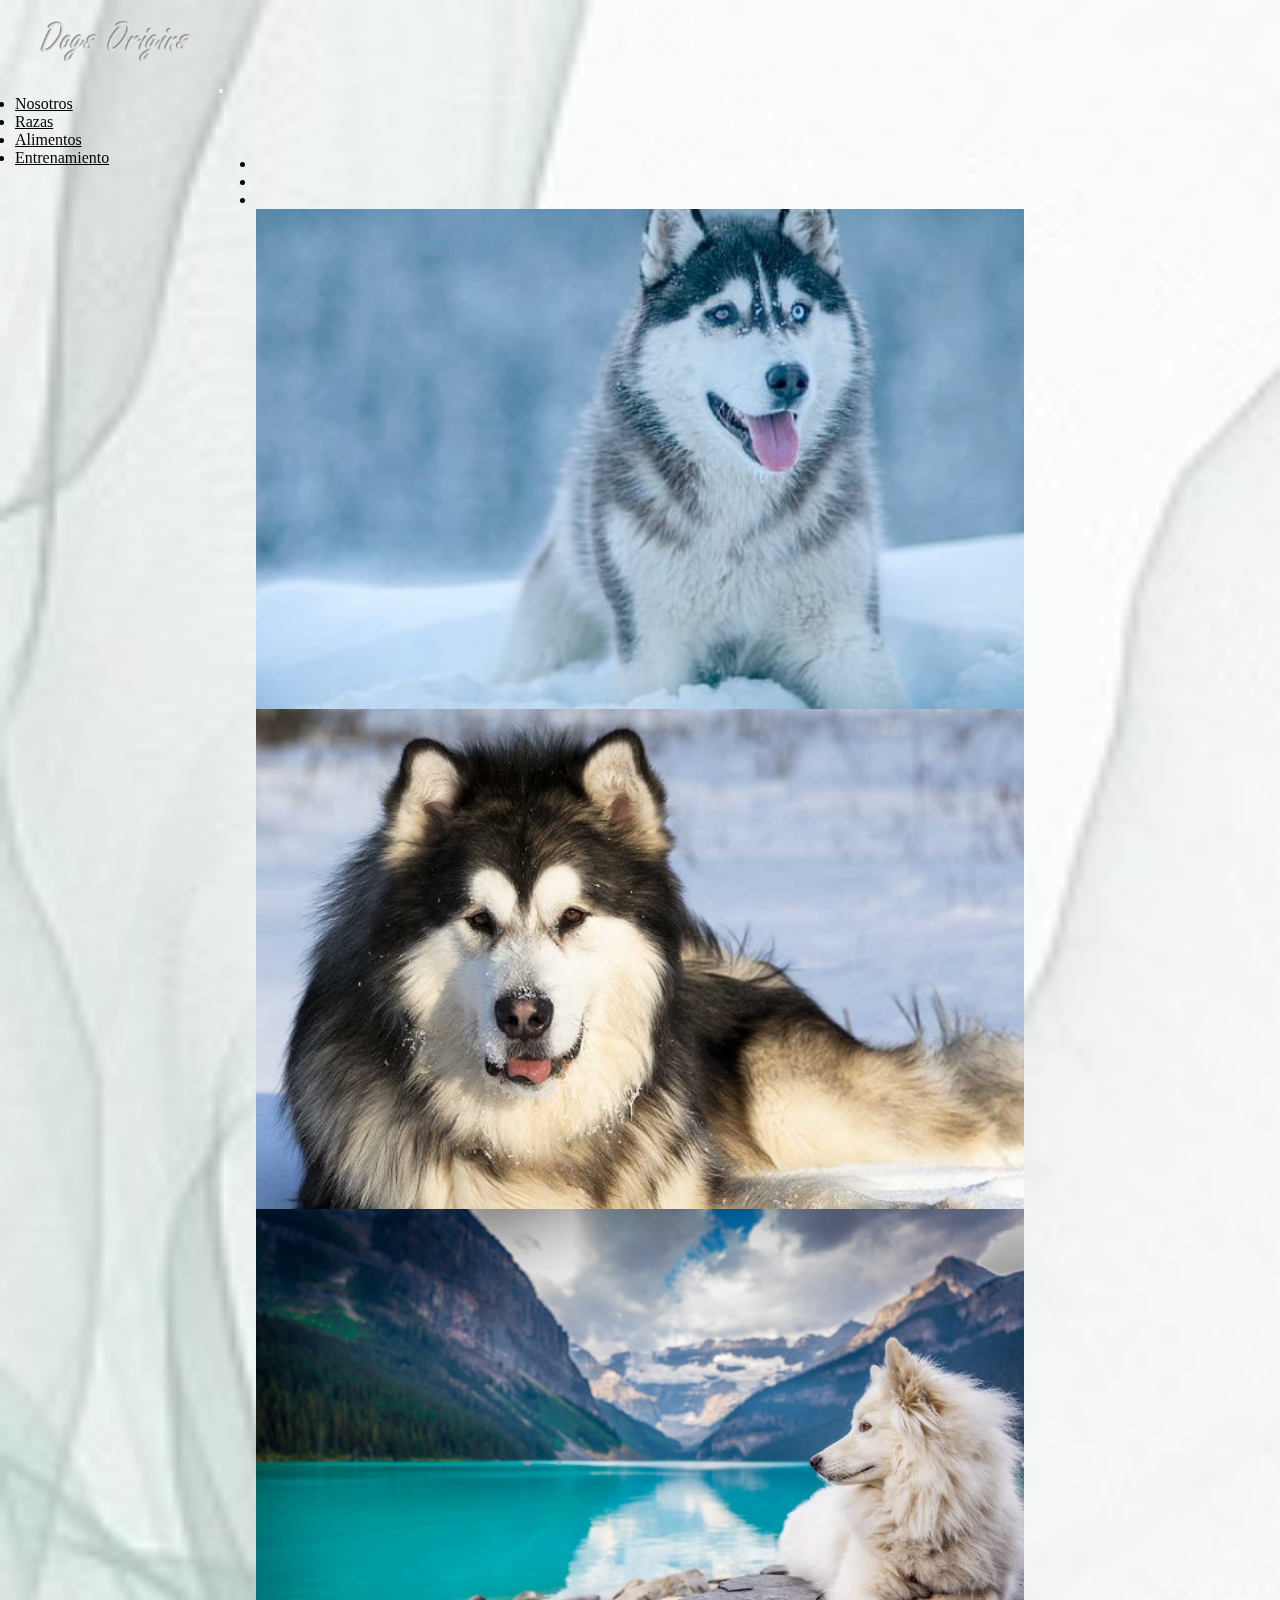
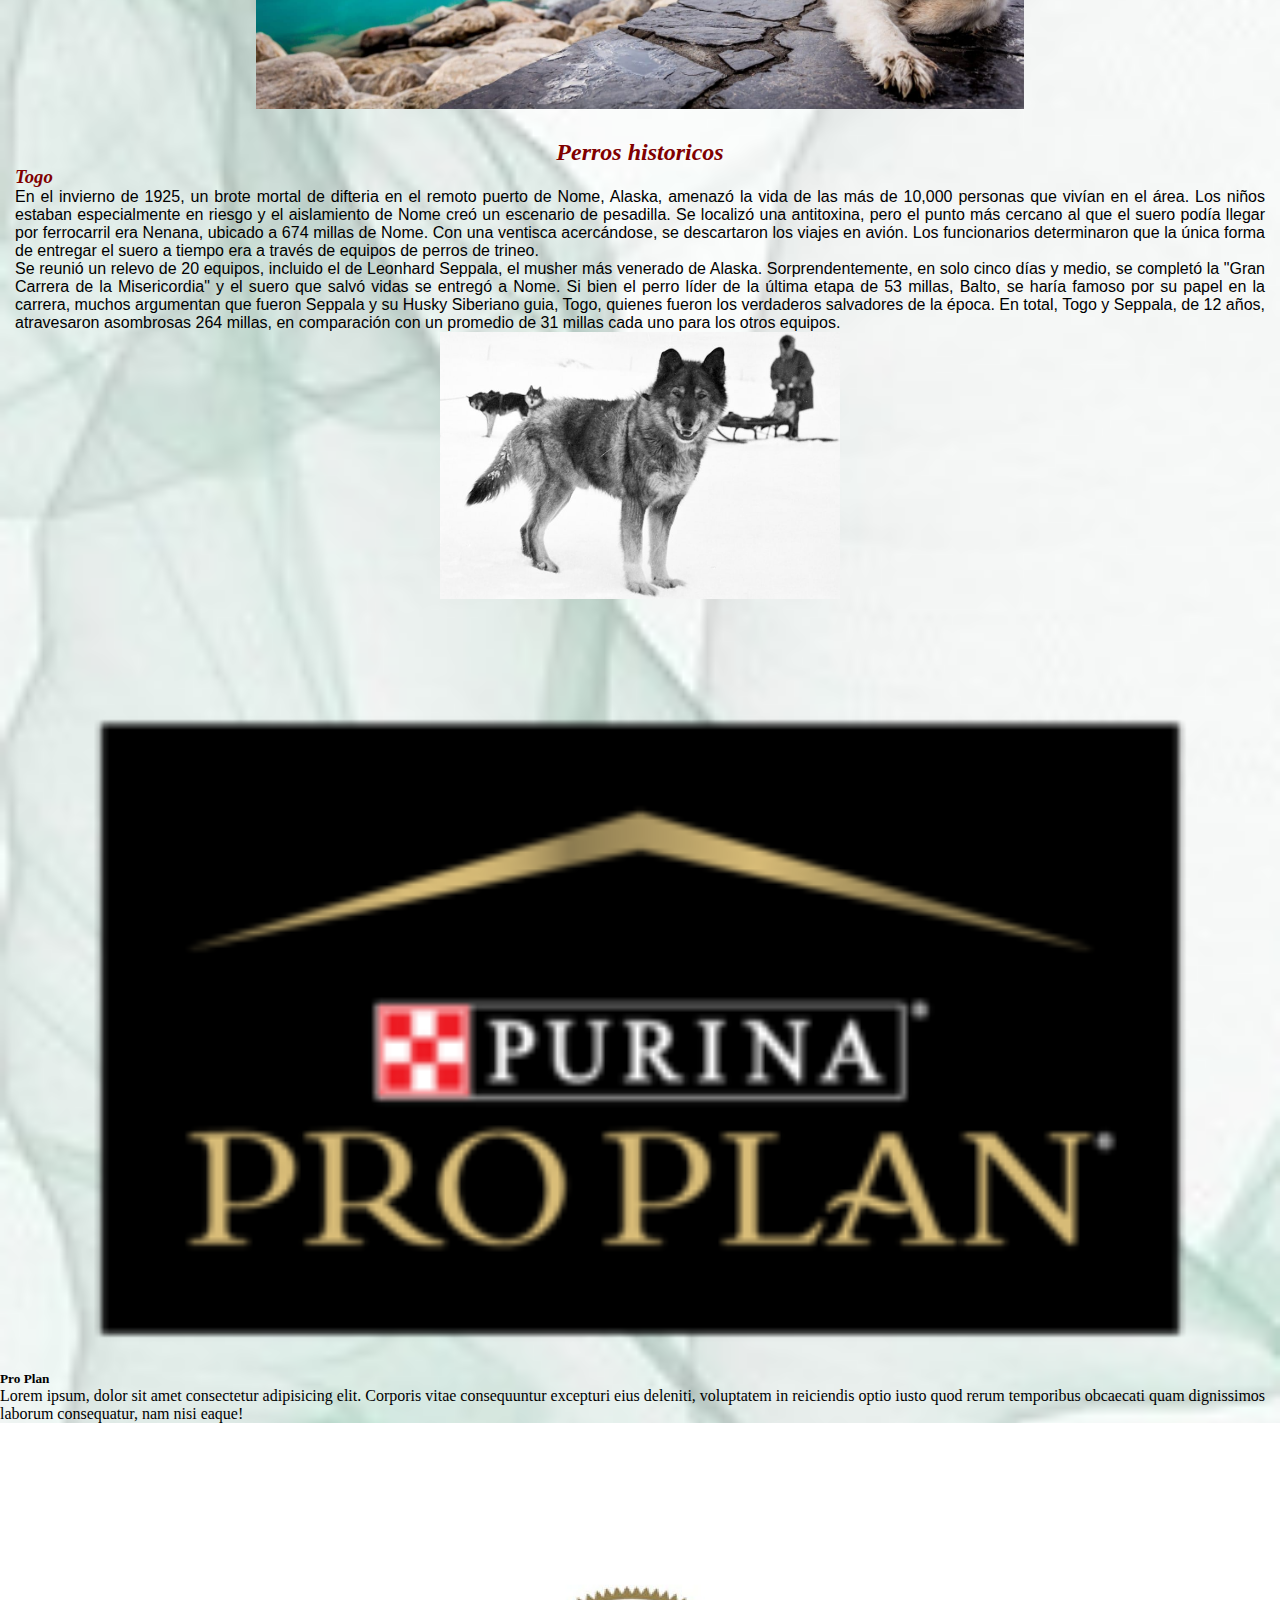
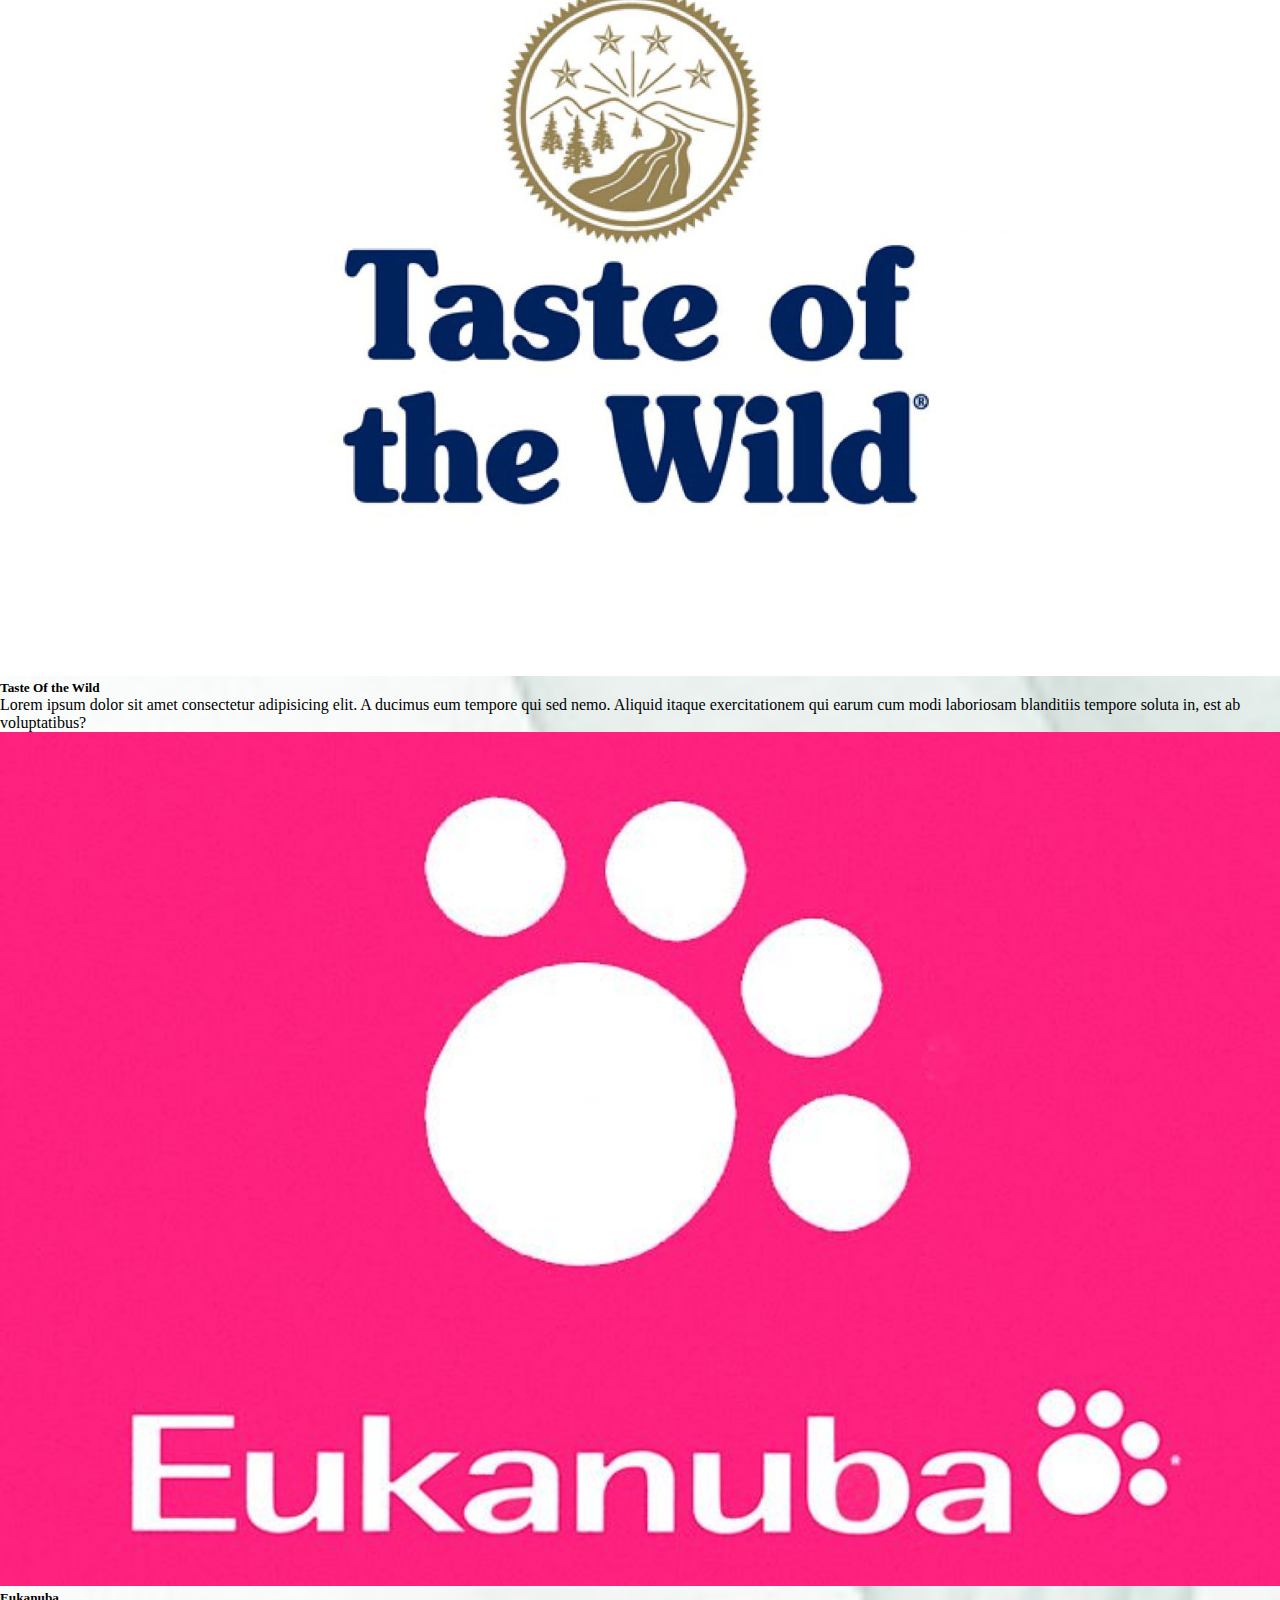
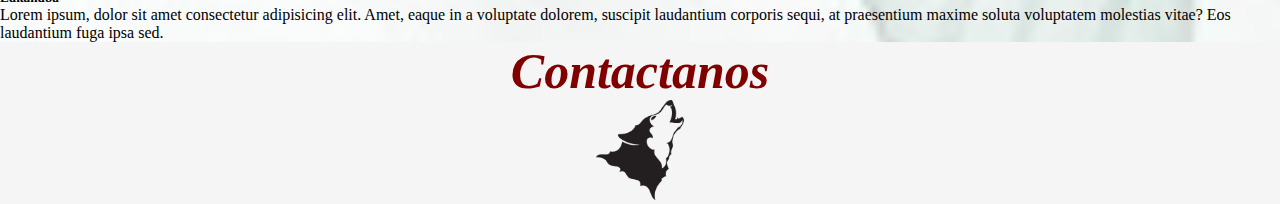
<file: index.html>
<!DOCTYPE html>
<html lang="en">
<head>
    <meta charset="UTF-8">
    <meta http-equiv="X-UA-Compatible" content="IE=edge">
    <title>Dogs Origins</title>
    <link rel="stylesheet" href="https://cdn.jsdelivr.net/npm/bootstrap@4.6.1/dist/css/bootstrap.min.css" integrity="sha384-zCbKRCUGaJDkqS1kPbPd7TveP5iyJE0EjAuZQTgFLD2ylzuqKfdKlfG/eSrtxUkn" crossorigin="anonymous">

    <link rel="stylesheet" href="css/bootstrap-grid.min.css">

    <link rel="stylesheet" href="style.css">

    <link rel="stylesheet" href="https://cdnjs.cloudflare.com/ajax/libs/font-awesome/6.0.0-beta2/css/all.min.css" integrity="sha512-YWzhKL2whUzgiheMoBFwW8CKV4qpHQAEuvilg9FAn5VJUDwKZZxkJNuGM4XkWuk94WCrrwslk8yWNGmY1EduTA==" crossorigin="anonymous" referrerpolicy="no-referrer" />
    
    <meta name="viewport" content="width=device-width, initial-scale=1.0">

    <meta name="keywords" content="PERRO, HUSKY, SIBERIANO, ALASKAN, MALAMUTE, SAMOYEDO, MASCOTAS, ANIMAL, ORIGENES, RAZAS">
    <meta name="description" content="Creado con el fin de brindar información util, curiosa e importante a los usuarios sobre el origen y el cuidado de sus perros">
</head>
<body id="cuerpo">
    <header class="sup">
        <nav class="navbar navbar-expand-lg navbar-dark bg-light">
            <div class="container-fluid">
                <a class="navbar-brand" href="index.html"><img src="multimedia/logodog.png" class="img-fluid" width="200px"  alt="logo dogs origins"></a>
                <button class="navbar-toggler" type="button" data-bs-toggle="collapse" data-bs-target="#navbarSupportedContent" aria-controls="navbarSupportedContent" aria-expanded="false" aria-label="Toggle navigation">
                    <span class="navbar-toggler-icon"></span>
                </button>
                <div class="collapse navbar-collapse" id="navbarNavDropdown">
                <ul class="navbar-nav ml-auto">
                    
                    <li class="nav-item">
                    <a class="nav-link" href="nosotros.html">Nosotros</a>
                    </li>
                    <li class="nav-item">
                        <a class="nav-link" href="breed.html">Razas</a>
                    </li>
                    <li class="nav-item">
                        <a class="nav-link" href="food.html">Alimentos</a>
                    </li>
                    <li class="nav-item">
                        <a class="nav-link" href="training.html">Entrenamiento</a>
                    </li>
                </ul>
                </div>
            </div>
        </nav>
    </header>


    
    <div class="carou">
        <div id="demo" class="carousel slide" data-ride="carousel">
            <!-- Indicators -->
            <ul class="carousel-indicators">
                <li data-target="#demo" data-slide-to="0" class="active"></li>
                <li data-target="#demo" data-slide-to="1"></li>
                <li data-target="#demo" data-slide-to="2"></li>
            </ul>
            
            <!-- The slideshow -->
            <div class="carousel-inner">
                <div class="carousel-item">
                <img src="multimedia/nieves.jpg" alt="husky en nieves">
                </div>
                <div class="carousel-item">
                <img src="multimedia/malamutenieve.jpg" alt="malamute">
                </div>
                <div class="carousel-item active">
                <img src="multimedia/samoyedcanada.jpg" alt="posing samoyed">
                </div>
            </div>
            
            <!-- Left and right controls -->
            <a class="carousel-control-prev" href="#demo" data-slide="prev">
                <span class="carousel-control-prev-icon"></span>
            </a>
            <a class="carousel-control-next" href="#demo" data-slide="next">
                <span class="carousel-control-next-icon"></span>
            </a>
            
        </div>
    </div>



    <section class="container-fluid histo">
        <h2>Perros historicos</h2>
        <h3>Togo</h3>
        <p>En el invierno de 1925, un brote mortal de difteria en el remoto puerto de Nome, Alaska, amenazó la vida de las más de 10,000 personas que vivían en el área. Los niños estaban especialmente en riesgo y el aislamiento de Nome creó un escenario de pesadilla. Se localizó una antitoxina, pero el punto más cercano al que el suero podía llegar por ferrocarril era Nenana, ubicado a 674 millas de Nome. Con una ventisca acercándose, se descartaron los viajes en avión. Los funcionarios determinaron que la única forma de entregar el suero a tiempo era a través de equipos de perros de trineo. </p>
        <P>Se reunió un relevo de 20 equipos, incluido el de Leonhard Seppala, el musher más venerado de Alaska. Sorprendentemente, en solo cinco días y medio, se completó la "Gran Carrera de la Misericordia" y el suero que salvó vidas se entregó a Nome. Si bien el perro líder de la última etapa de 53 millas, Balto, se haría famoso por su papel en la carrera, muchos argumentan que fueron Seppala y su Husky Siberiano guia, Togo, quienes fueron los verdaderos salvadores de la época. En total, Togo y Seppala, de 12 años, atravesaron asombrosas 264 millas, en comparación con un promedio de 31 millas cada uno para los otros equipos.</P>
        <div class="imagenTogo">
            <img src="multimedia/togo.jpg" class="rounded-circle" alt="togo">
        </div>
    </section>


    <div class="card-group">
        <div class="card">
            <img src="multimedia/purina.png" class="card-img-top" alt="...">
            <div class="card-body">
                <h5 class="card-title">Pro Plan</h5>
                <p class="card-text">Lorem ipsum, dolor sit amet consectetur adipisicing elit. Corporis vitae consequuntur excepturi eius deleniti, voluptatem in reiciendis optio iusto quod rerum temporibus obcaecati quam dignissimos laborum consequatur, nam nisi eaque!</p>
            </div>
        </div>
        <div class="card">
            <img src="multimedia/tooo.png" class="card-img-top" alt="...">
            <div class="card-body">
                <h5 class="card-title">Taste Of the Wild</h5>
                <p class="card-text">Lorem ipsum dolor sit amet consectetur adipisicing elit. A ducimus eum tempore qui sed nemo. Aliquid itaque exercitationem qui earum cum modi laboriosam blanditiis tempore soluta in, est ab voluptatibus?</p>
            </div>
        </div>
        <div class="card">
            <img src="multimedia/LOGO-EUKANUBA.jpg" class="card-img-top" alt="...">
            <div class="card-body">
                <h5 class="card-title">Eukanuba</h5>
                <p class="card-text">Lorem ipsum, dolor sit amet consectetur adipisicing elit. Amet, eaque in a voluptate dolorem, suscipit laudantium corporis sequi, at praesentium maxime soluta voluptatem molestias vitae? Eos laudantium fuga ipsa sed.</p>
            </div>
        </div>
    </div>


    <!--------pie de pagina------->
    <footer class="footer--props">
        <h2>Contactanos</h2>
        <section class="footer_redes--props">
            <div class="so so1"><i class="fab fa-facebook-square"></i></div>
            <div class="so so2"><i class="fab fa-instagram"></i></div>
            <div class="so so3"><i class="fab fa-twitter-square"></i></div>
            <div class="so so4"><i class="fas fa-envelope-square"></i></div>
            <div class="so so5"><i class="fab fa-whatsapp-square"></i></div>
        </section>
        <img class="footer_img--props" src="multimedia/silueta.png" alt="silueta lobo">
    </footer>


<script src="https://cdn.jsdelivr.net/npm/jquery@3.5.1/dist/jquery.slim.min.js" integrity="sha384-DfXdz2htPH0lsSSs5nCTpuj/zy4C+OGpamoFVy38MVBnE+IbbVYUew+OrCXaRkfj" crossorigin="anonymous"></script>
<script src="https://cdn.jsdelivr.net/npm/popper.js@1.16.1/dist/umd/popper.min.js" integrity="sha384-9/reFTGAW83EW2RDu2S0VKaIzap3H66lZH81PoYlFhbGU+6BZp6G7niu735Sk7lN" crossorigin="anonymous"></script>
<script src="https://cdn.jsdelivr.net/npm/bootstrap@4.6.1/dist/js/bootstrap.min.js" integrity="sha384-VHvPCCyXqtD5DqJeNxl2dtTyhF78xXNXdkwX1CZeRusQfRKp+tA7hAShOK/B/fQ2" crossorigin="anonymous"></script>

<script src="js/bootstrap.min.js"></script>


</body>
</html>
</file>
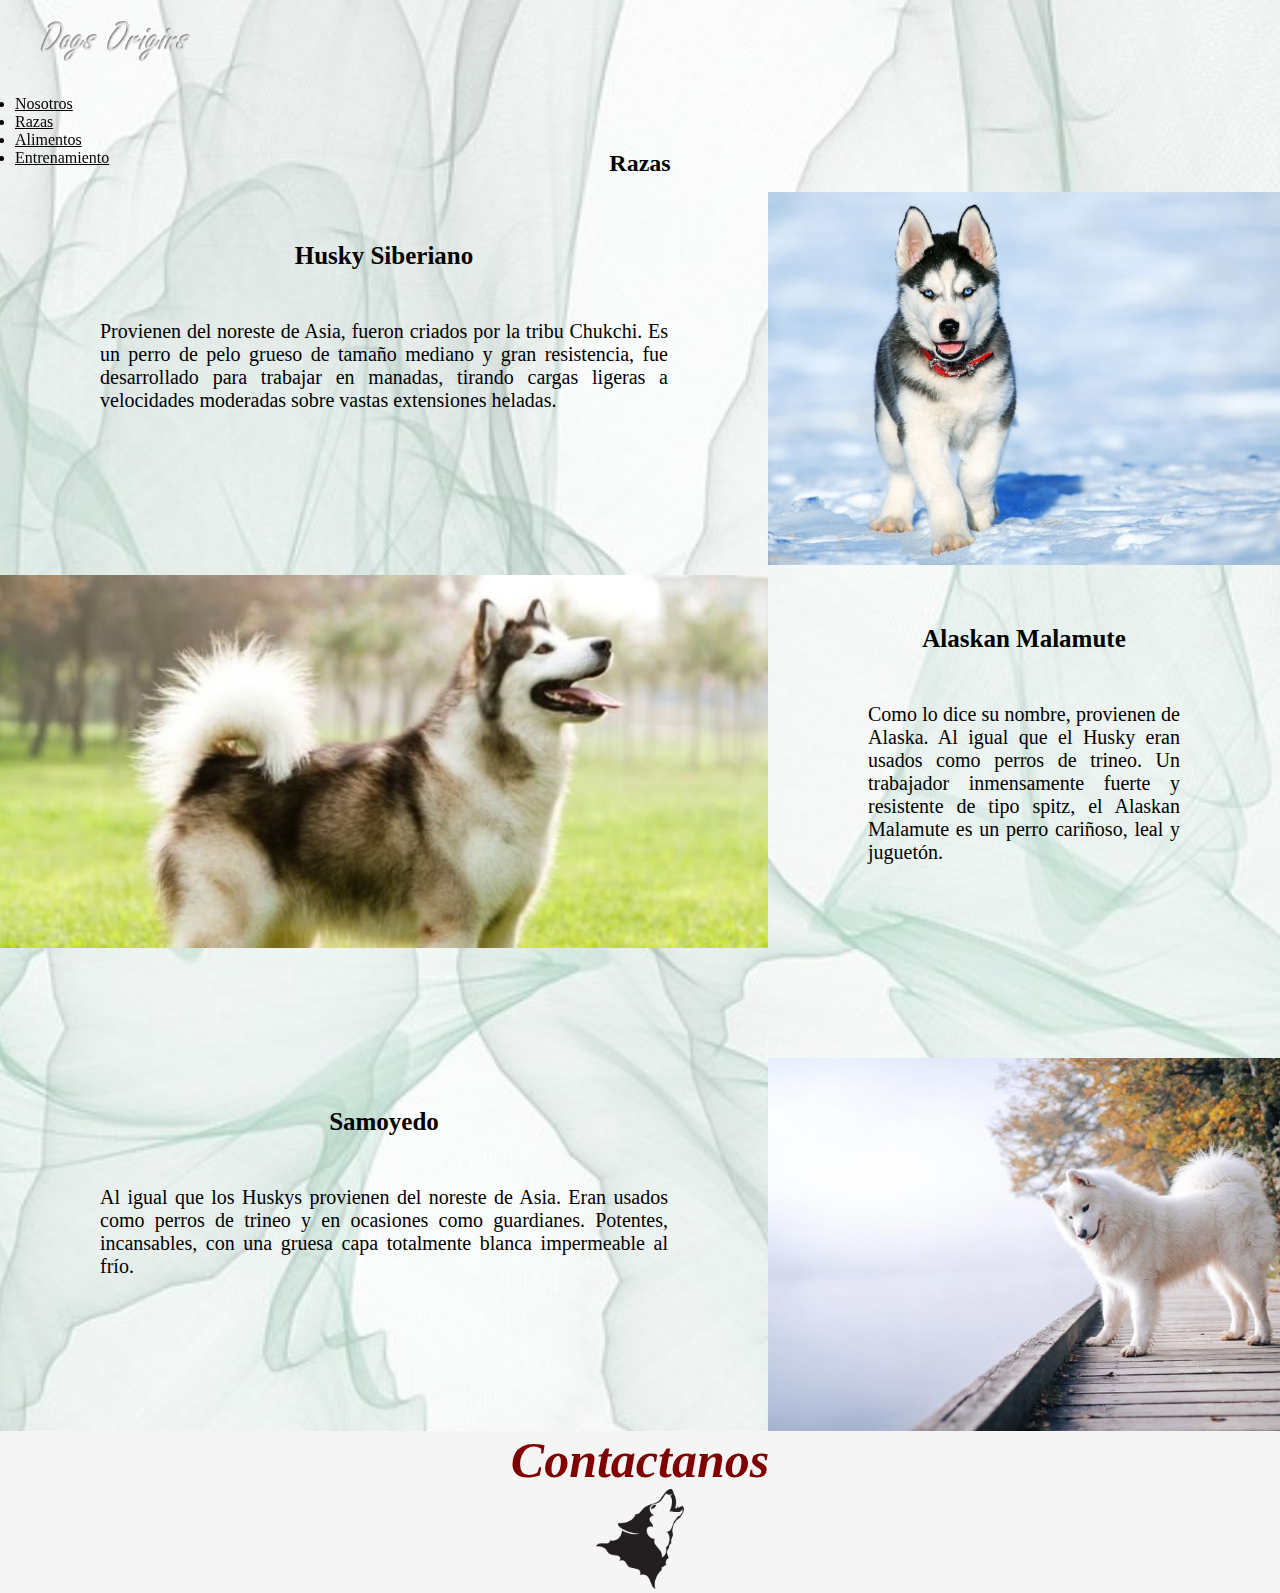
<file: breed.html>
<!DOCTYPE html>
<html lang="en">
<head>
    <meta charset="UTF-8">
    <meta http-equiv="X-UA-Compatible" content="IE=edge">
    <meta name="viewport" content="width=device-width, initial-scale=1.0">
    <title>Dogs Origins</title>

    <link rel="stylesheet" href="https://cdn.jsdelivr.net/npm/bootstrap@4.6.1/dist/css/bootstrap.min.css" integrity="sha384-zCbKRCUGaJDkqS1kPbPd7TveP5iyJE0EjAuZQTgFLD2ylzuqKfdKlfG/eSrtxUkn" crossorigin="anonymous">

    <link rel="stylesheet" href="css/bootstrap-grid.min.css">
    
    <link rel="stylesheet" href="style.css">
    <link rel="stylesheet" href="https://cdnjs.cloudflare.com/ajax/libs/font-awesome/6.0.0-beta2/css/all.min.css" integrity="sha512-YWzhKL2whUzgiheMoBFwW8CKV4qpHQAEuvilg9FAn5VJUDwKZZxkJNuGM4XkWuk94WCrrwslk8yWNGmY1EduTA==" crossorigin="anonymous" referrerpolicy="no-referrer" />
</head>
<body id="cuerpo">
    <header class="sup">
        <nav class="navbar navbar-expand-lg navbar-dark bg-light">
            <div class="container-fluid">
                <a class="navbar-brand" href="index.html"><img src="multimedia/logodog.png" class="img-fluid" width="200px"  alt="logo dogs origins"></a>
                <button class="navbar-toggler" type="button" data-toggle="collapse" data-target="#navbarNavDropdown" aria-controls="navbarNavDropdown" aria-expanded="false" aria-label="Toggle navigation">
                    <span class="navbar-toggler-icon"></span>
                </button>
                <div class="collapse navbar-collapse" id="navbarNavDropdown">
                <ul class="navbar-nav ml-auto">
                    <li class="nav-item">
                    <a class="nav-link" href="nosotros.html">Nosotros</a>
                    </li>
                    <li class="nav-item">
                        <a class="nav-link" href="breed.html">Razas</a>
                    </li>
                    <li class="nav-item">
                        <a class="nav-link" href="food.html">Alimentos</a>
                    </li>
                    <li class="nav-item">
                        <a class="nav-link" href="training.html">Entrenamiento</a>
                    </li>
                </ul>
                </div>
            </div>
        </nav>
    </header>
    <div class="razas"><h2>Razas</h2></div>

    <section class="contenedorSiberiano">
        <article class="siberiano">
            <h2>Husky Siberiano</h2>
            <p>Provienen del noreste de Asia, fueron criados por la tribu Chukchi. Es un perro de pelo grueso de tamaño mediano y gran resistencia, fue desarrollado para trabajar en manadas, tirando cargas ligeras a velocidades moderadas sobre vastas extensiones heladas.</p>
        </article>
        <article class="imagenSiberiano"></article>
    </section>


    <section class="contenedorMalam">
        <article class="malam">
            <h2>Alaskan Malamute</h2>
            <p>Como lo dice su nombre, provienen de Alaska. Al igual que el Husky eran usados como perros de trineo. Un trabajador inmensamente fuerte y resistente de tipo spitz, el Alaskan Malamute es un perro cariñoso, leal y juguetón.</p>
        </article>
        <article class="imagenMalam"></article>
    </section>

    <section class="contenedorSamoy">
        <article class="samoy">
            <h2>Samoyedo</h2>
            <p>Al igual que los Huskys provienen del noreste de Asia. Eran usados como perros de trineo y en ocasiones como guardianes. Potentes, incansables, con una gruesa capa totalmente blanca impermeable al frío.</p>
        </article>
        <article class="imagenSamoy"></article>
    </section>

<!--------pie de pagina------->
<footer class="footer--props">
    <h2>Contactanos</h2>
    <section class="footer_redes--props">
        <a class="so so1" href="https://www.facebook.com/"><i class="fab fa-facebook-square"></i></a>
        <a class="so so2" href="https://www.instagram.com/"><i class="fab fa-instagram"></i></a>
        <a class="so so3" href="https://www.twitter.com/"><i class="fab fa-twitter-square"></i></a>
        <a class="so so4" href="https://www.gmail.com/"><i class="fas fa-envelope-square"></i></a>
        <a class="so so5" href="https://www.whatsapp.com/"><i class="fab fa-whatsapp-square"></i></a>
    </section>
    <img class="footer_img--props" src="multimedia/silueta.png" alt="silueta lobo">
</footer>


<script src="https://cdn.jsdelivr.net/npm/jquery@3.5.1/dist/jquery.slim.min.js" integrity="sha384-DfXdz2htPH0lsSSs5nCTpuj/zy4C+OGpamoFVy38MVBnE+IbbVYUew+OrCXaRkfj" crossorigin="anonymous"></script>
<script src="https://cdn.jsdelivr.net/npm/popper.js@1.16.1/dist/umd/popper.min.js" integrity="sha384-9/reFTGAW83EW2RDu2S0VKaIzap3H66lZH81PoYlFhbGU+6BZp6G7niu735Sk7lN" crossorigin="anonymous"></script>
<script src="https://cdn.jsdelivr.net/npm/bootstrap@4.6.1/dist/js/bootstrap.min.js" integrity="sha384-VHvPCCyXqtD5DqJeNxl2dtTyhF78xXNXdkwX1CZeRusQfRKp+tA7hAShOK/B/fQ2" crossorigin="anonymous"></script>

<script src="js/bootstrap.min.js"></script>
</body>
</html>
</file>
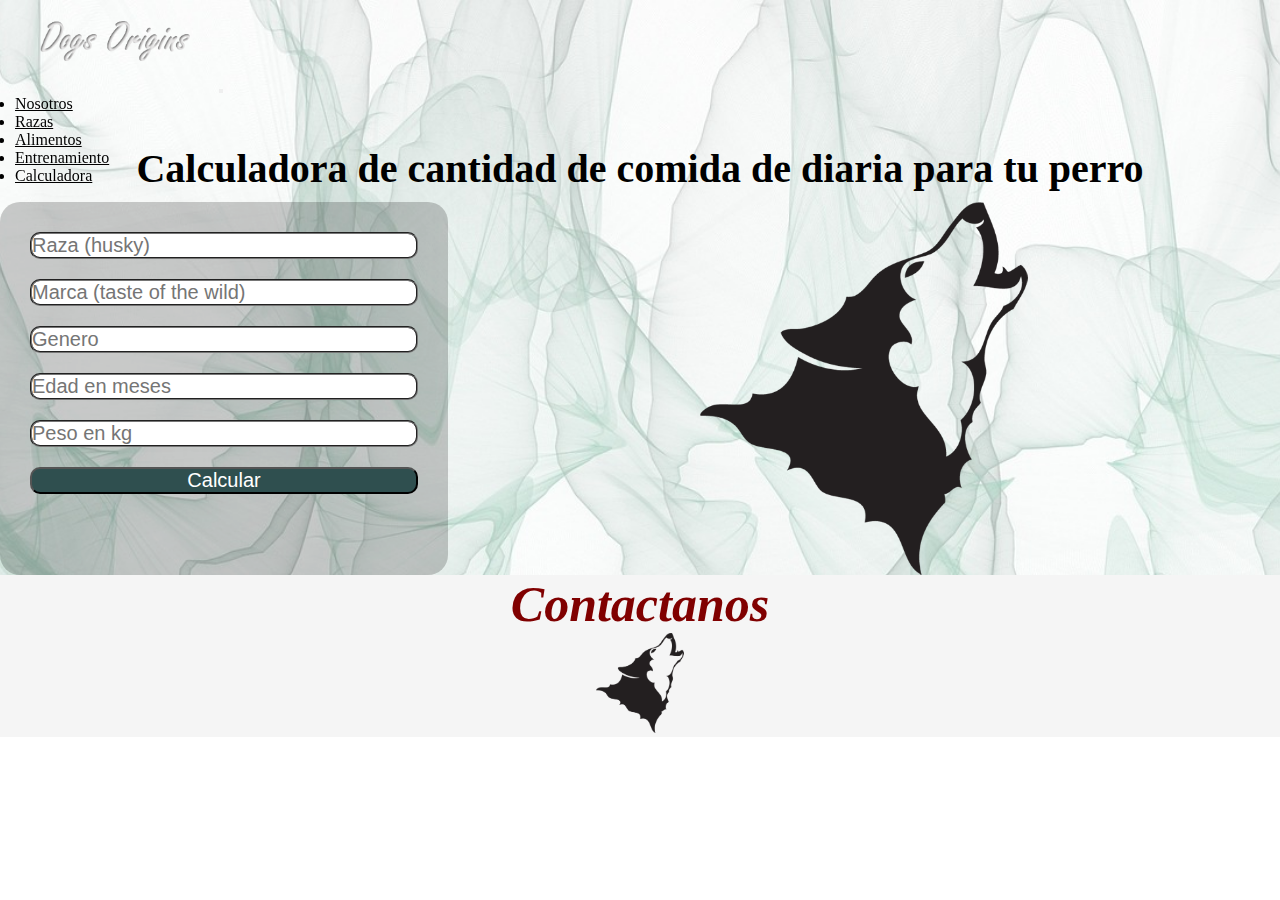
<file: calculadora.html>
<!DOCTYPE html>
<html lang="en">
<head>
    <meta charset="UTF-8">
    <meta http-equiv="X-UA-Compatible" content="IE=edge">
    <meta name="viewport" content="width=device-width, initial-scale=1.0">
    <title>Dogs Origins</title>

    <link rel="stylesheet" href="https://cdn.jsdelivr.net/npm/bootstrap@4.6.1/dist/css/bootstrap.min.css" integrity="sha384-zCbKRCUGaJDkqS1kPbPd7TveP5iyJE0EjAuZQTgFLD2ylzuqKfdKlfG/eSrtxUkn" crossorigin="anonymous">

    <link rel="stylesheet" href="css/bootstrap-grid.min.css">
    
    <link rel="stylesheet" href="style.css">
    <link rel="stylesheet" href="https://cdnjs.cloudflare.com/ajax/libs/font-awesome/6.0.0-beta2/css/all.min.css" integrity="sha512-YWzhKL2whUzgiheMoBFwW8CKV4qpHQAEuvilg9FAn5VJUDwKZZxkJNuGM4XkWuk94WCrrwslk8yWNGmY1EduTA==" crossorigin="anonymous" referrerpolicy="no-referrer" />
</head>
<body id="cuerpo">
    <header class="sup">
        <nav class="navbar navbar-expand-lg navbar-dark bg-light">
            <div class="container-fluid">
                <a class="navbar-brand" href="index.html"><img src="multimedia/logodog.png" class="img-fluid" width="200px"  alt="logo dogs origins"></a>
                <button class="navbar-toggler" type="button" data-toggle="collapse" data-target="#navbarNavDropdown" aria-controls="navbarNavDropdown" aria-expanded="false" aria-label="Toggle navigation">
                    <span class="navbar-toggler-icon"></span>
                </button>
                <div class="collapse navbar-collapse" id="navbarNavDropdown">
                <ul class="navbar-nav ml-auto">
                    <li class="nav-item">
                    <a class="nav-link" href="nosotros.html">Nosotros</a>
                    </li>
                    <li class="nav-item">
                        <a class="nav-link" href="breed.html">Razas</a>
                    </li>
                    <li class="nav-item">
                        <a class="nav-link" href="food.html">Alimentos</a>
                    </li>
                    <li class="nav-item">
                        <a class="nav-link" href="training.html">Entrenamiento</a>
                    </li>
                    <li class="nav-item">
                        <a class="nav-link" href="calculadora.html">Calculadora</a>
                    </li>
                </ul>
                </div>
            </div>
        </nav>
    </header>
    <h4 class="titulo">Calculadora de cantidad de comida de diaria para tu perro</h4>
    <section id="contenedor-calculadora">
        <article class="questions" id="questions">
            <form action="" class="cuestionario" id="cuestionario">
                <input class="input input-raza" type="text" name="" id="input-raza" placeholder="Raza (husky)"/>
                <input class="input input-marca" type="text" name="" id="input-marca" placeholder="Marca (taste of the wild)"/>    
                <input class="input input-genero" type="text" name="" id="input-genero" placeholder="Genero"/>
                <input class="input input-edad" type="number" name="" id="input-edad" placeholder="Edad en meses"/>
                <input class="input input-peso" type="number" name="" id="input-peso" placeholder="Peso en kg"/>
                <button type="submit" id="boton-submit">Calcular</button>
            </form>
        </article>
        <article class="resum"></article>
    </section>
    <section class="infoDada">
        <ul class="listaR"></ul>
    </section>

<!--------pie de pagina------->
<footer class="footer--props">
    <h2>Contactanos</h2>
    <section class="footer_redes--props">
        <a class="so so1" href="https://www.facebook.com/"><i class="fab fa-facebook-square"></i></a>
        <a class="so so2" href="https://www.instagram.com/"><i class="fab fa-instagram"></i></a>
        <a class="so so3" href="https://www.twitter.com/"><i class="fab fa-twitter-square"></i></a>
        <a class="so so4" href="https://www.gmail.com/"><i class="fas fa-envelope-square"></i></a>
        <a class="so so5" href="https://www.whatsapp.com/"><i class="fab fa-whatsapp-square"></i></a>
    </section>
    <img class="footer_img--props" src="multimedia/silueta.png" alt="silueta lobo">
</footer>

<script src="main.js"></script>
<script src="https://cdn.jsdelivr.net/npm/jquery@3.5.1/dist/jquery.slim.min.js" integrity="sha384-DfXdz2htPH0lsSSs5nCTpuj/zy4C+OGpamoFVy38MVBnE+IbbVYUew+OrCXaRkfj" crossorigin="anonymous"></script>
<script src="https://cdn.jsdelivr.net/npm/popper.js@1.16.1/dist/umd/popper.min.js" integrity="sha384-9/reFTGAW83EW2RDu2S0VKaIzap3H66lZH81PoYlFhbGU+6BZp6G7niu735Sk7lN" crossorigin="anonymous"></script>
<script src="https://cdn.jsdelivr.net/npm/bootstrap@4.6.1/dist/js/bootstrap.min.js" integrity="sha384-VHvPCCyXqtD5DqJeNxl2dtTyhF78xXNXdkwX1CZeRusQfRKp+tA7hAShOK/B/fQ2" crossorigin="anonymous"></script>

<script src="js/bootstrap.min.js"></script>
<script src="https://code.jquery.com/jquery-3.5.1.min.js"></script>
</body>
</html>
</file>
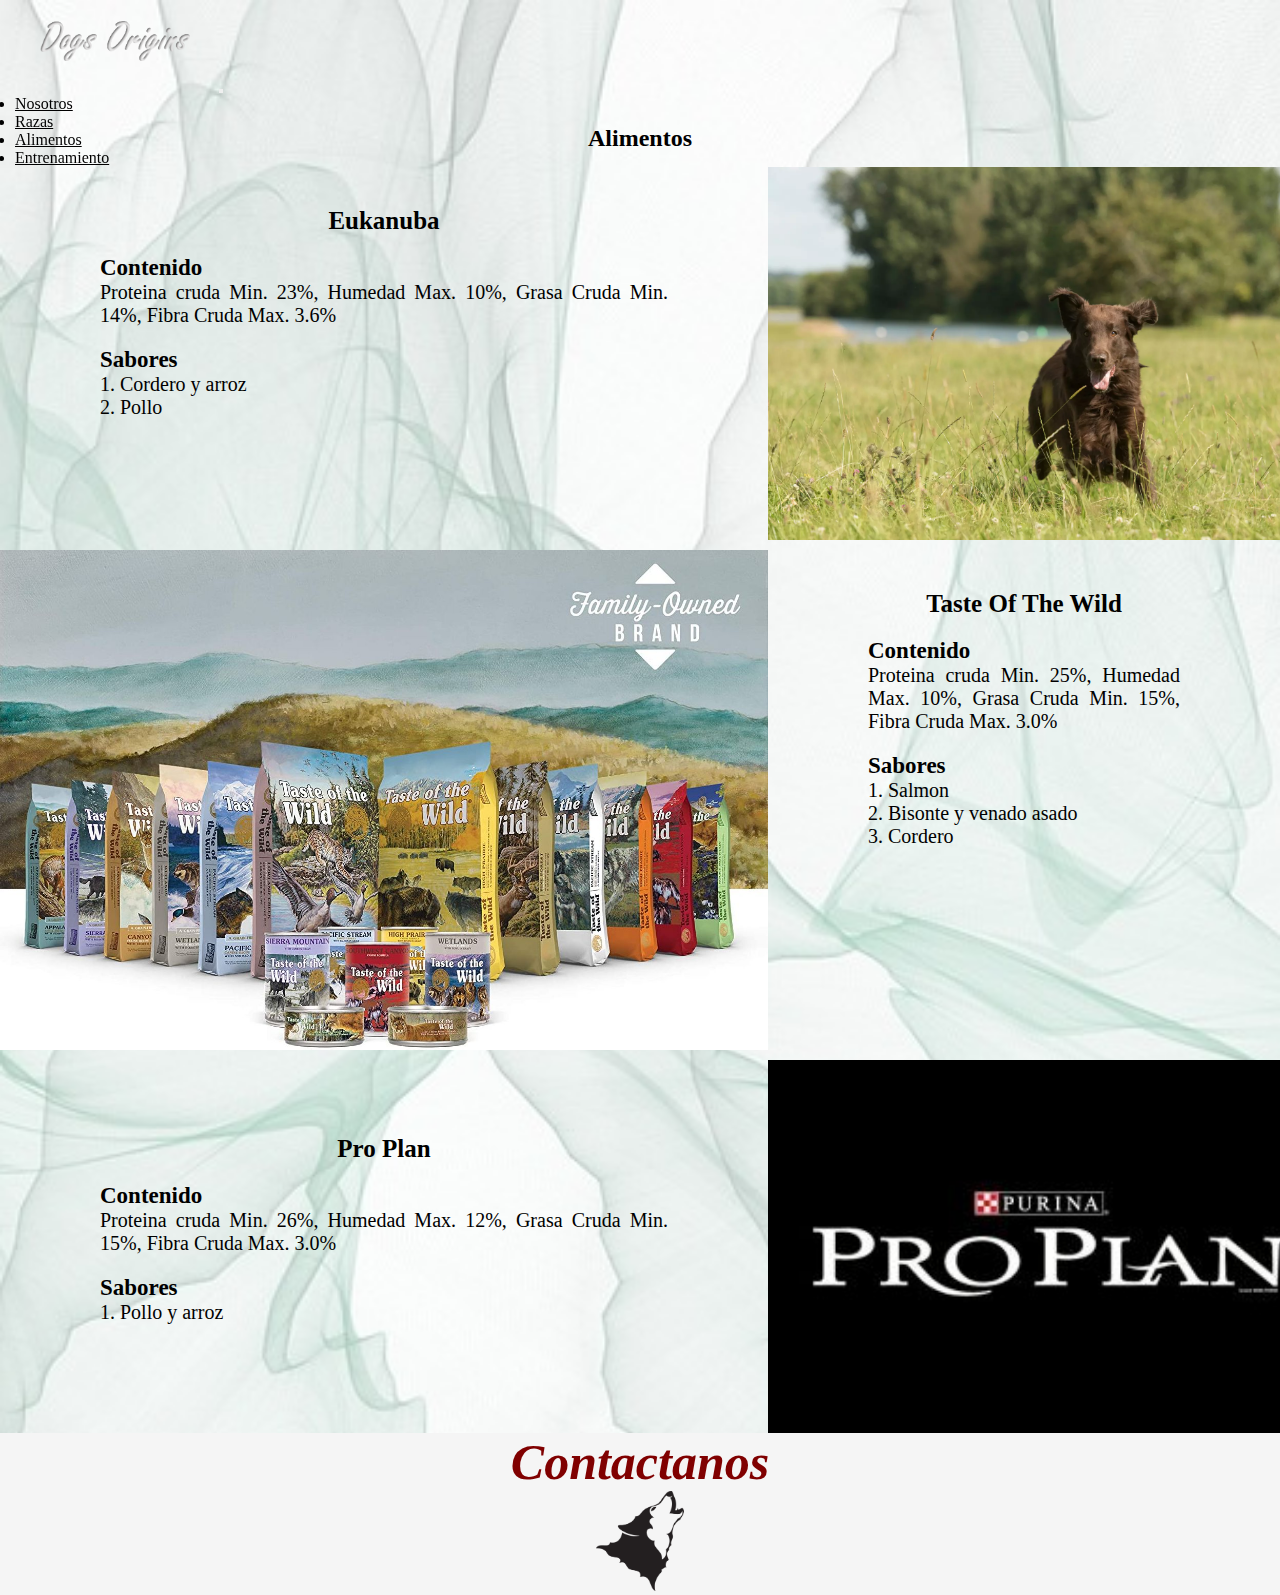
<file: food.html>
<!DOCTYPE html>
<html lang="en">
<head>
    <meta charset="UTF-8">
    <meta http-equiv="X-UA-Compatible" content="IE=edge">
    <meta name="viewport" content="width=device-width, initial-scale=1.0">
    <title>Dogs Origins</title>

    <link rel="stylesheet" href="https://cdn.jsdelivr.net/npm/bootstrap@4.6.1/dist/css/bootstrap.min.css" integrity="sha384-zCbKRCUGaJDkqS1kPbPd7TveP5iyJE0EjAuZQTgFLD2ylzuqKfdKlfG/eSrtxUkn" crossorigin="anonymous">

    <link rel="stylesheet" href="css/bootstrap-grid.min.css">

    <link rel="stylesheet" href="style.css">
    <link rel="stylesheet" href="https://cdnjs.cloudflare.com/ajax/libs/font-awesome/6.0.0-beta2/css/all.min.css" integrity="sha512-YWzhKL2whUzgiheMoBFwW8CKV4qpHQAEuvilg9FAn5VJUDwKZZxkJNuGM4XkWuk94WCrrwslk8yWNGmY1EduTA==" crossorigin="anonymous" referrerpolicy="no-referrer" />
</head>
<body id="cuerpo">
    <header class="sup">
        <nav class="navbar navbar-expand-lg navbar-dark bg-light">
            <div class="container-fluid">
                <a class="navbar-brand" href="index.html"><img src="multimedia/logodog.png" class="img-fluid" width="200px"  alt="logo dogs origins"></a>
                <button class="navbar-toggler" type="button" data-toggle="collapse" data-target="#navbarNavDropdown" aria-controls="navbarNavDropdown" aria-expanded="false" aria-label="Toggle navigation">
                    <span class="navbar-toggler-icon"></span>
                </button>
                <div class="collapse navbar-collapse" id="navbarNavDropdown">
                <ul class="navbar-nav ml-auto">
                    <li class="nav-item">
                    <a class="nav-link" href="nosotros.html">Nosotros</a>
                    </li>
                    <li class="nav-item">
                        <a class="nav-link" href="breed.html">Razas</a>
                    </li>
                    <li class="nav-item">
                        <a class="nav-link" href="food.html">Alimentos</a>
                    </li>
                    <li class="nav-item">
                        <a class="nav-link" href="training.html">Entrenamiento</a>
                    </li>
                </ul>
                </div>
            </div>
        </nav>
    </header>
    <div class="aliment"><h2>Alimentos</h2></div>

    <section class="contenedorEuka">
        <article class="euka">
            <h2>Eukanuba</h2>
            <h5>Contenido</h5>
            <p>Proteina cruda Min. 23%, Humedad Max. 10%, Grasa Cruda Min. 14%, Fibra Cruda Max. 3.6%</p>
            <h5>Sabores</h5>
            <ol>
                <li>Cordero y arroz</li>
                <li>Pollo</li>
            </ol>
        </article>
        <article class="imagenEuka"></article>
    </section>


    <section class="contenedorTastew">
        <article class="tastew">
            <h2>Taste Of The Wild</h2>
            <h5>Contenido</h5>
            <p>Proteina cruda Min. 25%, Humedad Max. 10%, Grasa Cruda Min. 15%, Fibra Cruda Max. 3.0%</p>
            <h5>Sabores</h5>
            <ol>
                <li>Salmon</li>
                <li>Bisonte y venado asado</li>
                <li>Cordero</li>
            </ol>
        </article>
        <article class="imagenTastew"></article>
    </section>

    <section class="contenedorPro">
        <article class="pro">
            <h2>Pro Plan</h2>
            <h5>Contenido</h5>
            <p>Proteina cruda Min. 26%, Humedad Max. 12%, Grasa Cruda Min. 15%, Fibra Cruda Max. 3.0%</p>
            <h5>Sabores</h5>
            <ol>
                <li>Pollo y arroz</li>
            </ol>
        </article>
        <article class="imagenPro"></article>
    </section>

    <!-- <section id="eukanuba">
        <div class="eu eu1">
            <h2>Eukanuba</h2>
            <h5>Contenido</h5>
            <p>Proteina cruda Min. 23%, Humedad Max. 10%, Grasa Cruda Min. 14%, Fibra Cruda Max. 3.6%</p>
            <h5>Sabores</h5>
            <ol>
                <li>Cordero y arroz</li>
                <li>Pollo</li>
            </ol>
        </div>
        <div class="eu eu2"></div>
    </section>

    <section id="tasteofthe">
        <div class="tw tw1">
        </div>
        <div class="tw tw2">
            <h2>Taste Of The Wild</h2>
            <h5>Contenido</h5>
            <p>Proteina cruda Min. 25%, Humedad Max. 10%, Grasa Cruda Min. 15%, Fibra Cruda Max. 3.0%</p>
            <h5>Sabores</h5>
            <ol>
                <li>Salmon</li>
                <li>Bisonte y venado asado</li>
                <li>Cordero</li>
            </ol>
        </div>
    </section>
    <section id="proplan">
        <div class="pp pp1">
            <h2>Pro Plan</h2>
            <h5>Contenido</h5>
            <p>Proteina cruda Min. 26%, Humedad Max. 12%, Grasa Cruda Min. 15%, Fibra Cruda Max. 3.0%</p>
            <h5>Sabores</h5>
            <ol>
                <li>Pollo y arroz</li>
            </ol>
        </div>
        <div class="pp pp2"></div>
    </section> -->
    
<!--------pie de pagina------->
<footer class="footer--props">
    <h2>Contactanos</h2>
    <section class="footer_redes--props">
        <a class="so so1" href="https://www.facebook.com/"><i class="fab fa-facebook-square"></i></a>
        <a class="so so2" href="https://www.instagram.com/"><i class="fab fa-instagram"></i></a>
        <a class="so so3" href="https://www.twitter.com/"><i class="fab fa-twitter-square"></i></a>
        <a class="so so4" href="https://www.gmail.com/"><i class="fas fa-envelope-square"></i></a>
        <a class="so so5" href="https://www.whatsapp.com/"><i class="fab fa-whatsapp-square"></i></a>
    </section>
    <img class="footer_img--props" src="multimedia/silueta.png" alt="silueta lobo">
</footer>

<script src="https://cdn.jsdelivr.net/npm/jquery@3.5.1/dist/jquery.slim.min.js" integrity="sha384-DfXdz2htPH0lsSSs5nCTpuj/zy4C+OGpamoFVy38MVBnE+IbbVYUew+OrCXaRkfj" crossorigin="anonymous"></script>
<script src="https://cdn.jsdelivr.net/npm/popper.js@1.16.1/dist/umd/popper.min.js" integrity="sha384-9/reFTGAW83EW2RDu2S0VKaIzap3H66lZH81PoYlFhbGU+6BZp6G7niu735Sk7lN" crossorigin="anonymous"></script>
<script src="https://cdn.jsdelivr.net/npm/bootstrap@4.6.1/dist/js/bootstrap.min.js" integrity="sha384-VHvPCCyXqtD5DqJeNxl2dtTyhF78xXNXdkwX1CZeRusQfRKp+tA7hAShOK/B/fQ2" crossorigin="anonymous"></script>

<script src="js/bootstrap.min.js"></script>

</body>
</html>
</file>
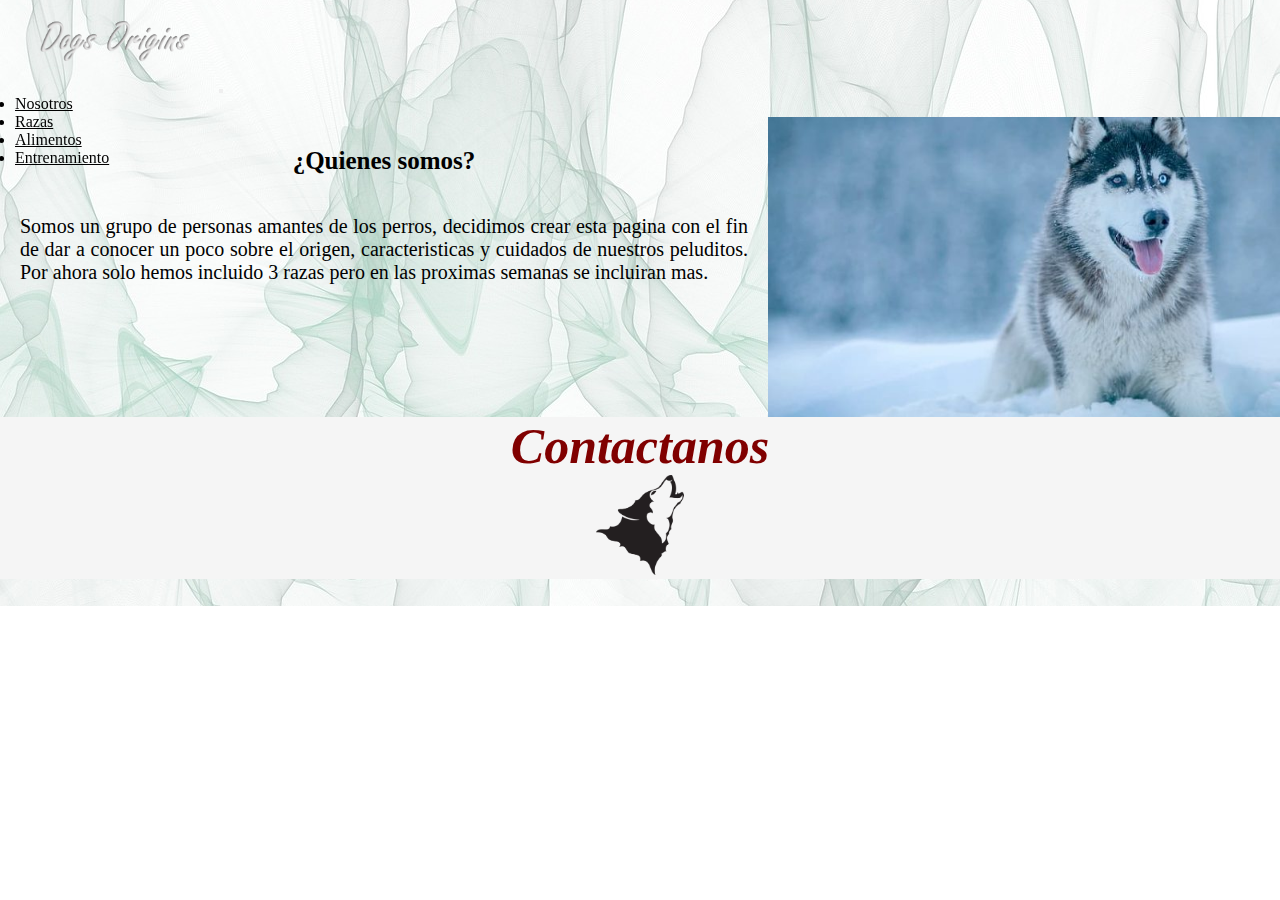
<file: nosotros.html>
<!DOCTYPE html>
<html lang="en">
<head>
    <meta charset="UTF-8">
    <meta http-equiv="X-UA-Compatible" content="IE=edge">
    <meta name="viewport" content="width=device-width, initial-scale=1.0">
    <title>Dogs Origins</title>

    <link rel="stylesheet" href="https://cdn.jsdelivr.net/npm/bootstrap@4.6.1/dist/css/bootstrap.min.css" integrity="sha384-zCbKRCUGaJDkqS1kPbPd7TveP5iyJE0EjAuZQTgFLD2ylzuqKfdKlfG/eSrtxUkn" crossorigin="anonymous">

    <link rel="stylesheet" href="css/bootstrap-grid.min.css">

    <link rel="stylesheet" href="style.css">
    <link rel="stylesheet" href="https://cdnjs.cloudflare.com/ajax/libs/font-awesome/6.0.0-beta2/css/all.min.css" integrity="sha512-YWzhKL2whUzgiheMoBFwW8CKV4qpHQAEuvilg9FAn5VJUDwKZZxkJNuGM4XkWuk94WCrrwslk8yWNGmY1EduTA==" crossorigin="anonymous" referrerpolicy="no-referrer" />
</head>
<body id="cuerpo">
    <header class="sup">
        <nav class="navbar navbar-expand-lg navbar-dark bg-light">
            <div class="container-fluid">
                <a class="navbar-brand" href="index.html"><img src="multimedia/logodog.png" class="img-fluid" width="200px"  alt="logo dogs origins"></a>
                <button class="navbar-toggler" type="button" data-toggle="collapse" data-target="#navbarNavDropdown" aria-controls="navbarNavDropdown" aria-expanded="false" aria-label="Toggle navigation">
                    <span class="navbar-toggler-icon"></span>
                </button>
                <div class="collapse navbar-collapse" id="navbarNavDropdown">
                <ul class="navbar-nav ml-auto">
                    <li class="nav-item">
                    <a class="nav-link" href="nosotros.html">Nosotros</a>
                    </li>
                    <li class="nav-item">
                        <a class="nav-link" href="breed.html">Razas</a>
                    </li>
                    <li class="nav-item">
                        <a class="nav-link" href="food.html">Alimentos</a>
                    </li>
                    <li class="nav-item">
                        <a class="nav-link" href="training.html">Entrenamiento</a>
                    </li>
                </ul>
                </div>
            </div>
        </nav>
    </header>
    <section class="contenedorQuienes">
        <article class="quienes">
            <h2>¿Quienes somos?</h2>
            <p>Somos un grupo de personas amantes de los perros, decidimos crear esta pagina con el fin de dar a conocer un poco sobre el origen, caracteristicas y cuidados de nuestros peluditos. Por ahora solo hemos incluido 3 razas pero en las proximas semanas se incluiran mas.</p>
        </article>
        <article class="imagenQuienes"></article>
    </section>

<!--------pie de pagina------->
<footer class="footer--props">
    <h2>Contactanos</h2>
    <section class="footer_redes--props">
        <a class="so so1" href="https://www.facebook.com/"><i class="fab fa-facebook-square"></i></a>
        <a class="so so2" href="https://www.instagram.com/"><i class="fab fa-instagram"></i></a>
        <a class="so so3" href="https://www.twitter.com/"><i class="fab fa-twitter-square"></i></a>
        <a class="so so4" href="https://www.gmail.com/"><i class="fas fa-envelope-square"></i></a>
        <a class="so so5" href="https://www.whatsapp.com/"><i class="fab fa-whatsapp-square"></i></a>
    </section>
    <img class="footer_img--props" src="multimedia/silueta.png" alt="silueta lobo">
</footer>


<script src="https://cdn.jsdelivr.net/npm/jquery@3.5.1/dist/jquery.slim.min.js" integrity="sha384-DfXdz2htPH0lsSSs5nCTpuj/zy4C+OGpamoFVy38MVBnE+IbbVYUew+OrCXaRkfj" crossorigin="anonymous"></script>
<script src="https://cdn.jsdelivr.net/npm/popper.js@1.16.1/dist/umd/popper.min.js" integrity="sha384-9/reFTGAW83EW2RDu2S0VKaIzap3H66lZH81PoYlFhbGU+6BZp6G7niu735Sk7lN" crossorigin="anonymous"></script>
<script src="https://cdn.jsdelivr.net/npm/bootstrap@4.6.1/dist/js/bootstrap.min.js" integrity="sha384-VHvPCCyXqtD5DqJeNxl2dtTyhF78xXNXdkwX1CZeRusQfRKp+tA7hAShOK/B/fQ2" crossorigin="anonymous"></script>

<script src="js/bootstrap.min.js"></script>

</body>
</file>
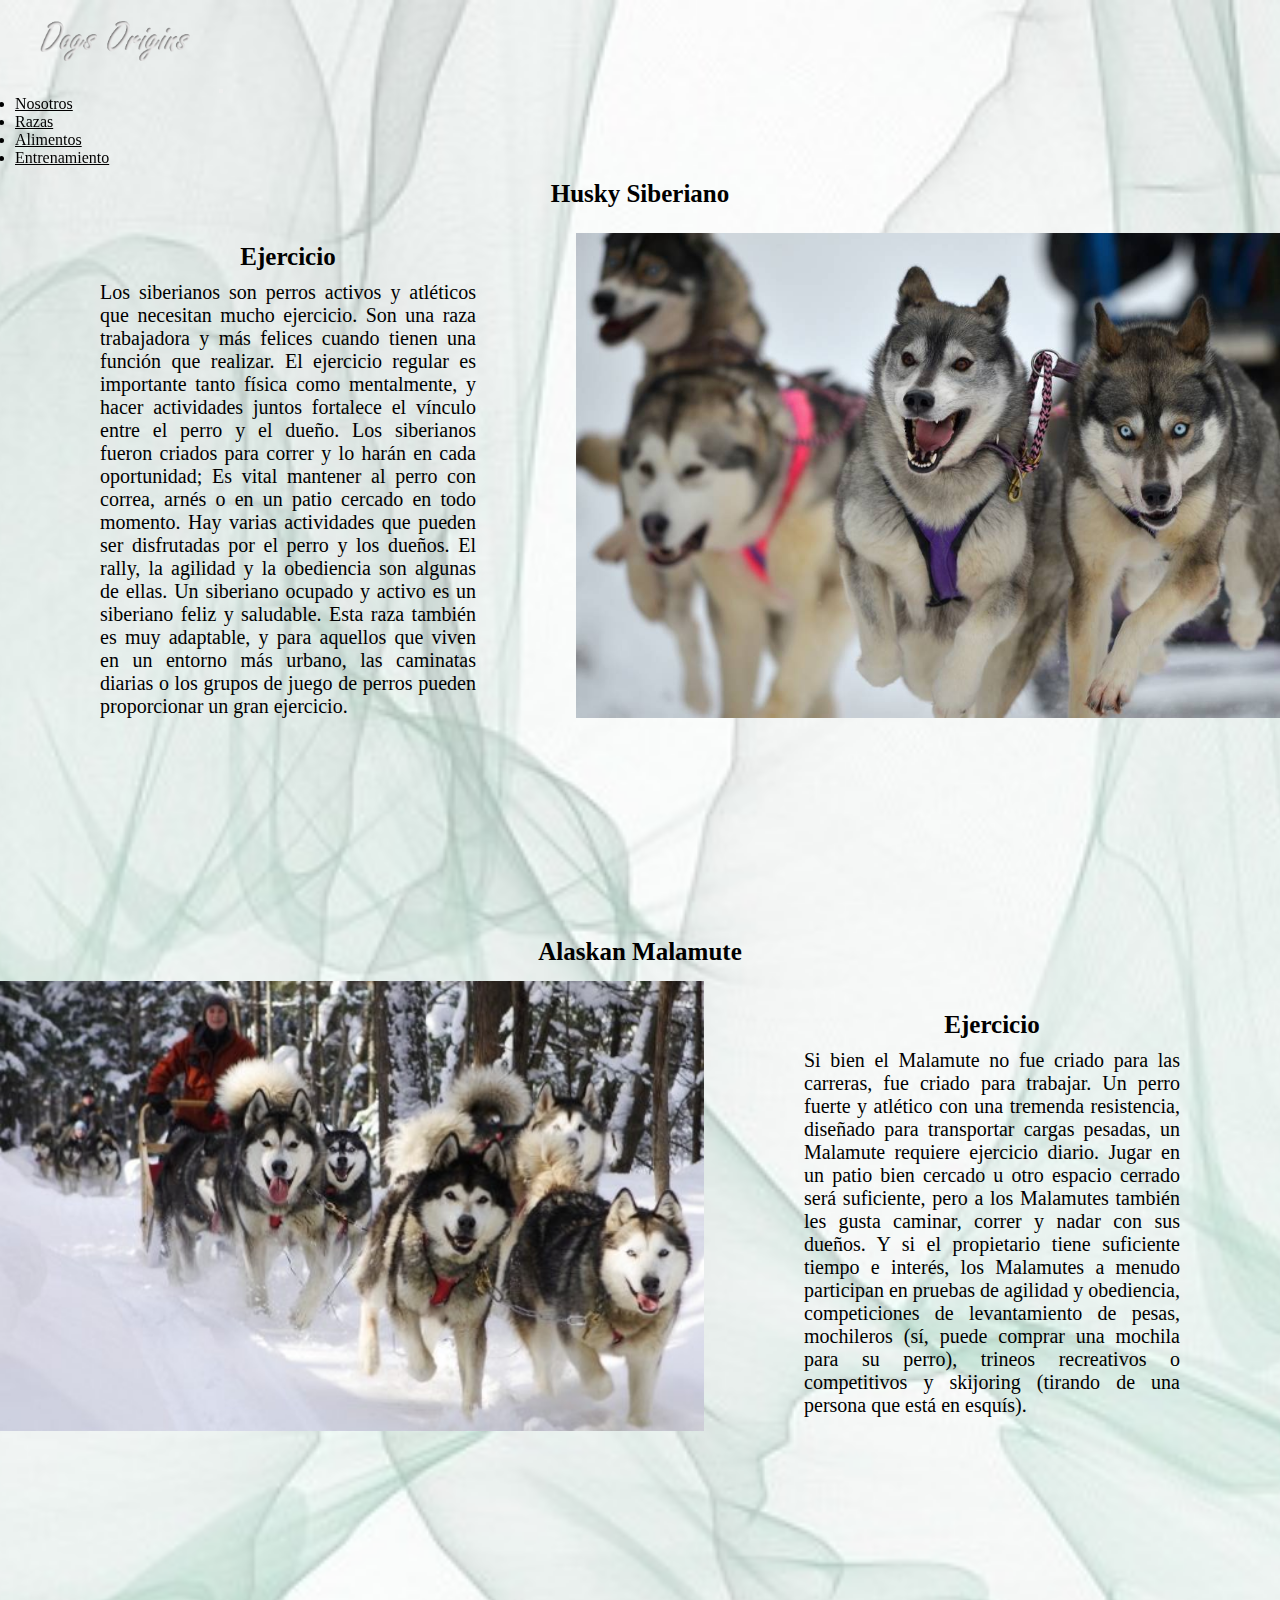
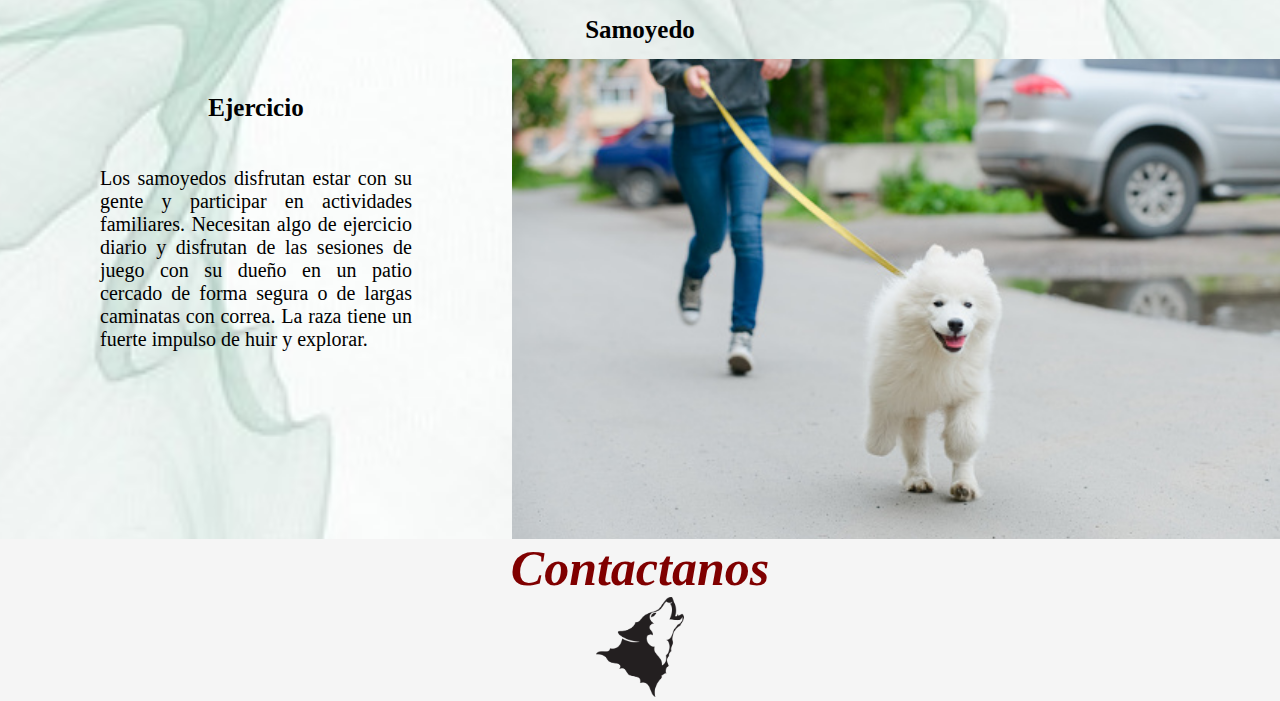
<file: training.html>
<!DOCTYPE html>
<html lang="en">
<head>
    <meta charset="UTF-8">
    <meta http-equiv="X-UA-Compatible" content="IE=edge">
    <meta name="viewport" content="width=device-width, initial-scale=1.0">
    <title>Dogs Origins</title>
    <link rel="stylesheet" href="https://cdn.jsdelivr.net/npm/bootstrap@4.6.1/dist/css/bootstrap.min.css" integrity="sha384-zCbKRCUGaJDkqS1kPbPd7TveP5iyJE0EjAuZQTgFLD2ylzuqKfdKlfG/eSrtxUkn" crossorigin="anonymous">

    <link rel="stylesheet" href="css/bootstrap-grid.min.css">

    <link rel="stylesheet" href="style.css">
    <link rel="stylesheet" href="https://cdnjs.cloudflare.com/ajax/libs/font-awesome/6.0.0-beta2/css/all.min.css" integrity="sha512-YWzhKL2whUzgiheMoBFwW8CKV4qpHQAEuvilg9FAn5VJUDwKZZxkJNuGM4XkWuk94WCrrwslk8yWNGmY1EduTA==" crossorigin="anonymous" referrerpolicy="no-referrer" />
</head>
<body id="cuerpo">
    <header class="sup">
        <nav class="navbar navbar-expand-lg navbar-dark bg-light">
            <div class="container-fluid">
                <a class="navbar-brand" href="index.html"><img src="multimedia/logodog.png" class="img-fluid" width="200px"  alt="logo dogs origins"></a>
                <button class="navbar-toggler" type="button" data-toggle="collapse" data-target="#navbarNavDropdown" aria-controls="navbarNavDropdown" aria-expanded="false" aria-label="Toggle navigation">
                    <span class="navbar-toggler-icon"></span>
                </button>
                <div class="collapse navbar-collapse" id="navbarNavDropdown">
                <ul class="navbar-nav ml-auto">
                    <li class="nav-item">
                    <a class="nav-link" href="nosotros.html">Nosotros</a>
                    </li>
                    <li class="nav-item">
                        <a class="nav-link" href="breed.html">Razas</a>
                    </li>
                    <li class="nav-item">
                        <a class="nav-link" href="food.html">Alimentos</a>
                    </li>
                    <li class="nav-item">
                        <a class="nav-link" href="training.html">Entrenamiento</a>
                    </li>
                </ul>
                </div>
            </div>
        </nav>
    </header>

    <div class="trainingHusky"><h2>Husky Siberiano</h2></div>

    <section class="contenedorEjsiberiano">
        <article class="ejsiberiano">
            <h3>Ejercicio</h3>
            <p>Los siberianos son perros activos y atléticos que necesitan mucho ejercicio. Son una raza trabajadora y más felices cuando tienen una función que realizar. El ejercicio regular es importante tanto física como mentalmente, y hacer actividades juntos fortalece el vínculo entre el perro y el dueño. Los siberianos fueron criados para correr y lo harán en cada oportunidad; Es vital mantener al perro con correa, arnés o en un patio cercado en todo momento. Hay varias actividades que pueden ser disfrutadas por el perro y los dueños. El rally, la agilidad y la obediencia son algunas de ellas. Un siberiano ocupado y activo es un siberiano feliz y saludable. Esta raza también es muy adaptable, y para aquellos que viven en un entorno más urbano, las caminatas diarias o los grupos de juego de perros pueden proporcionar un gran ejercicio.</p>
        </article>
        <article class="imagenEjsiberiano"></article>
    </section>

    <div class="trainingAlaskan"><h2>Alaskan Malamute</h2></div>
    <section class="contenedorEjmalam">
        <article class="ejmalam">
            <h3>Ejercicio</h3>
            <p>Si bien el Malamute no fue criado para las carreras, fue criado para trabajar. Un perro fuerte y atlético con una tremenda resistencia, diseñado para transportar cargas pesadas, un Malamute requiere ejercicio diario. Jugar en un patio bien cercado u otro espacio cerrado será suficiente, pero a los Malamutes también les gusta caminar, correr y nadar con sus dueños. Y si el propietario tiene suficiente tiempo e interés, los Malamutes a menudo participan en pruebas de agilidad y obediencia, competiciones de levantamiento de pesas, mochileros (sí, puede comprar una mochila para su perro), trineos recreativos o competitivos y skijoring (tirando de una persona que está en esquís).</p>
        </article>
        <article class="imagenEjmalam"></article>
    </section>

    <div class="trainingSamoyedo"><h2>Samoyedo</h2></div>
    <section class="contenedorEjsamoy">
        <article class="ejsamoy">
            <h3>Ejercicio</h3>
            <p>Los samoyedos disfrutan estar con su gente y participar en actividades familiares. Necesitan algo de ejercicio diario y disfrutan de las sesiones de juego con su dueño en un patio cercado de forma segura o de largas caminatas con correa. La raza tiene un fuerte impulso de huir y explorar.</p>
        </article>
        <article class="imagenEjsamoy"></article>
    </section>


    <!-- <section id="ejHusky">
        <div class="ejh ejh1">
            <h3>Ejercicio</h3>
            <p>Los siberianos son perros activos y atléticos que necesitan mucho ejercicio. Son una raza trabajadora y más felices cuando tienen una función que realizar. El ejercicio regular es importante tanto física como mentalmente, y hacer actividades juntos fortalece el vínculo entre el perro y el dueño. Los siberianos fueron criados para correr y lo harán en cada oportunidad; Es vital mantener al perro con correa, arnés o en un patio cercado en todo momento. Hay varias actividades que pueden ser disfrutadas por el perro y los dueños. El rally, la agilidad y la obediencia son algunas de ellas. Un siberiano ocupado y activo es un siberiano feliz y saludable. Esta raza también es muy adaptable, y para aquellos que viven en un entorno más urbano, las caminatas diarias o los grupos de juego de perros pueden proporcionar un gran ejercicio.</p>
        </div>
        <div class="ejh ejh2"></div>
    </section>
    <section id="adHusky">
        <div class="adh adh1">
        </div>
        <div class="adh adh2">
            <h3>Adiestramiento</h3>
            <p>Todas las razas se benefician de la socialización temprana, el entrenamiento básico de obediencia y el aprendizaje de buenos modales, y el Husky siberiano no es una excepción. Para aquellos propietarios que quieran trabajar a sus perros con arnés, entrenar para ello requiere horas de dedicación y paciencia. Hay varios buenos libros disponibles sobre entrenamiento para el sendero que brindan consejos e información sobre cómo comenzar. El mejor enfoque es hacer que todos los ejercicios de entrenamiento sean divertidos tanto para el perro como para el guía. Los siberianos son muy sociables y necesitan regularmente la compañía de su gente u otros perros; no son adecuados para quedarse solos todo el día.</p>
        </div>
    </section>

    <div class="trainingAlaskan"><h2>Alaskan Malamute</h2></div>
    <section id="ejAlaskan">
        <div class="eja eja1">
            <h3>Ejercicio</h3>
            <p>Si bien el Malamute no fue criado para las carreras, fue criado para trabajar. Un perro fuerte y atlético con una tremenda resistencia, diseñado para transportar cargas pesadas, un Malamute requiere ejercicio diario. Jugar en un patio bien cercado u otro espacio cerrado será suficiente, pero a los Malamutes también les gusta caminar, correr y nadar con sus dueños. Y si el propietario tiene suficiente tiempo e interés, los Malamutes a menudo participan en pruebas de agilidad y obediencia, competiciones de levantamiento de pesas, mochileros (sí, puede comprar una mochila para su perro), trineos recreativos o competitivos y skijoring (tirando de una persona que está en esquís).</p>
        </div>
        <div class="eja eja2"></div>
    </section>
    <section id="adAlaskan">
        <div class="ada ada1">
        </div>
        <div class="ada ada2">
            <h3>Adiestramiento</h3>
            <p>El entrenamiento de socialización y obediencia es necesario para evitar que un Malamute se vuelva agresivo con los niños y otras mascotas, o que sea dominante sobre los adultos que no respeta. Los malamutes son muy inteligentes pero también independientes y obstinados, a menudo hasta el punto de la terquedad. Si bien la imparcialidad y la paciencia pueden producir un compañero devoto y confiable, hay ciertos comportamientos que pueden ser imposibles de entrenar a partir de un Malamute, como cavar, por lo que cualquier valla de jardín debe continuar en el suelo. Y los Malamutes no son especialmente adecuados para ser perros guardianes porque tienden a ser amigables con todos los que conocen.</p>
        </div>
    </section>

    <div class="trainingSamoyedo"><h2>Samoyedo</h2></div>
    <section id="ejSamoyedo">
        <div class="ejs ejs1">
            <h3>Ejercicio</h3>
            <p>Los samoyedos disfrutan estar con su gente y participar en actividades familiares. Necesitan algo de ejercicio diario y disfrutan de las sesiones de juego con su dueño en un patio cercado de forma segura o de largas caminatas con correa. La raza tiene un fuerte impulso de huir y explorar.</p>
        </div>
        <div class="ejs ejs2"></div>
    </section>

    <section id="aSamoyedo">
        <div class="as as1">
        </div>
        <div class="as as2">
            <h3>Adiestramiento</h3>
            <p>Un Samoyedo condenado a confinamiento solitario en el patio trasero es una criatura miserable y "destructiva". Estos son perros inteligentes, sociales y traviesos que exigen amor y atención. Los Samoyedos necesitan una mano firme pero amorosa en el entrenamiento.</p>
        </div>
    </section> -->

<!--------pie de pagina------->
<footer class="footer--props">
    <h2>Contactanos</h2>
    <section class="footer_redes--props">
        <a class="so so1" href="https://www.facebook.com/"><i class="fab fa-facebook-square"></i></a>
        <a class="so so2" href="https://www.instagram.com/"><i class="fab fa-instagram"></i></a>
        <a class="so so3" href="https://www.twitter.com/"><i class="fab fa-twitter-square"></i></a>
        <a class="so so4" href="https://www.gmail.com/"><i class="fas fa-envelope-square"></i></a>
        <a class="so so5" href="https://www.whatsapp.com/"><i class="fab fa-whatsapp-square"></i></a>
    </section>
    <img class="footer_img--props" src="multimedia/silueta.png" alt="silueta lobo">
</footer>

<script src="https://cdn.jsdelivr.net/npm/jquery@3.5.1/dist/jquery.slim.min.js" integrity="sha384-DfXdz2htPH0lsSSs5nCTpuj/zy4C+OGpamoFVy38MVBnE+IbbVYUew+OrCXaRkfj" crossorigin="anonymous"></script>
<script src="https://cdn.jsdelivr.net/npm/popper.js@1.16.1/dist/umd/popper.min.js" integrity="sha384-9/reFTGAW83EW2RDu2S0VKaIzap3H66lZH81PoYlFhbGU+6BZp6G7niu735Sk7lN" crossorigin="anonymous"></script>
<script src="https://cdn.jsdelivr.net/npm/bootstrap@4.6.1/dist/js/bootstrap.min.js" integrity="sha384-VHvPCCyXqtD5DqJeNxl2dtTyhF78xXNXdkwX1CZeRusQfRKp+tA7hAShOK/B/fQ2" crossorigin="anonymous"></script>

<script src="js/bootstrap.min.js"></script>

</body>
</html>
</file>
<file: style.css>
@import url("https://fonts.googleapis.com/css2?family=Yanone+Kaffeesatz:wght@300&display=swap");
* {
  margin: 0;
  padding: 0;
  box-sizing: border-box;
}

body {
  background-image: url(multimedia/fondoo.jpg);
  background-size: cover;
  background-position: center;
  background-repeat: no-repeat;
}

.sup {
  z-index: 1;
  position: fixed;
  width: 100%;
  left: 0;
  right: 0;
  top: 0;
}
.sup .navbar-nav .nav-item a {
  color: black;
}
.sup .navbar-toggler-icon {
  background-image: url(multimedia/pawtr.png);
}

.carou {
  z-index: 11;
  width: 60%;
  margin-top: 155px;
  margin-left: 20%;
}
.carou .carousel-slide {
  z-index: 11;
}
.carou .carousel-item {
  height: 500px;
}
.carou .carousel-item img {
  width: 100%;
  height: 100%;
  -o-object-fit: cover;
     object-fit: cover;
}

.histo {
  border: none;
  margin-top: 30px;
}
.histo h2 {
  text-align: center;
  color: maroon;
  font-family: cursive;
  font-style: oblique;
}
.histo h3 {
  color: maroon;
  font-family: cursive;
  font-style: oblique;
}
.histo p {
  font-family: sans-serif;
  text-align: justify;
}
.histo .imagenTogo img {
  display: block;
  margin: auto;
  width: 400px;
  height: auto;
}

.card-group .card .card-img-top {
  width: 100%;
  height: auto;
  -o-object-fit: cover;
     object-fit: cover;
}
.card-group .card .card-body h2 {
  color: maroon;
  font-family: cursive;
  font-style: oblique;
}

.footer--props {
  color: maroon;
  text-align: center;
  height: 100%;
  width: 100%;
  background-color: whitesmoke;
  background-size: cover;
}
.footer--props h2 {
  font-size: 50px;
  font-family: cursive;
  font-style: oblique;
  color: maroon;
}
.footer--props .footer_img--props {
  height: 100px;
  width: auto;
}
.footer--props .footer_redes--props {
  display: flex;
  flex-flow: row wrap;
  justify-content: center;
}
.footer--props .footer_redes--props .so {
  font-size: 50px;
  padding-left: 10px;
  padding-right: 10px;
}

.razas {
  text-align: center;
  margin-top: 145px;
  border: none;
  padding-top: 5px;
  padding-bottom: 5px;
}

.contenedorSiberiano {
  margin-top: 10px;
  display: grid;
  grid-template-columns: 60% 40%;
  grid-template-rows: 1fr;
  grid-template-areas: "siberiano imagenSiberiano";
  height: 373px;
  width: 100%;
}
.contenedorSiberiano .siberiano {
  grid-area: siberiano;
  font-family: cursive;
}
.contenedorSiberiano .siberiano h2 {
  margin-top: 50px;
  font-size: 25px;
  text-align: center;
  margin-bottom: 50px;
}
.contenedorSiberiano .siberiano p {
  font-size: 20px;
  text-align: justify;
  margin-left: 100px;
  margin-right: 100px;
}
.contenedorSiberiano .imagenSiberiano {
  grid-area: imagenSiberiano;
  background-image: url(multimedia/husky1.png);
  background-size: cover;
}

.contenedorMalam {
  margin-top: 10px;
  display: grid;
  grid-template-columns: 60% 40%;
  grid-template-rows: 1fr;
  grid-template-areas: "imagenMalam malam";
  height: 373px;
  width: 100%;
}
.contenedorMalam .imagenMalam {
  grid-area: imagenMalam;
  background-image: url(multimedia/alaskanmalute.jpg);
  background-size: cover;
}
.contenedorMalam .malam {
  grid-area: malam;
  font-family: cursive;
}
.contenedorMalam .malam h2 {
  margin-top: 50px;
  font-size: 25px;
  text-align: center;
  margin-bottom: 50px;
}
.contenedorMalam .malam p {
  font-size: 20px;
  text-align: justify;
  margin-left: 100px;
  margin-right: 100px;
  margin-bottom: 50px;
}

.contenedorSamoy {
  margin-top: 110px;
  display: grid;
  grid-template-columns: 60% 40%;
  grid-template-rows: 1fr;
  grid-template-areas: "samoy imagenSamoy";
  height: 373px;
  width: 100%;
}
.contenedorSamoy .samoy {
  grid-area: samoy;
  font-family: cursive;
}
.contenedorSamoy .samoy h2 {
  margin-top: 50px;
  font-size: 25px;
  text-align: center;
  margin-bottom: 50px;
}
.contenedorSamoy .samoy p {
  font-size: 20px;
  text-align: justify;
  margin-left: 100px;
  margin-right: 100px;
  margin-bottom: 50px;
}
.contenedorSamoy .imagenSamoy {
  grid-area: imagenSamoy;
  background-image: url(multimedia/samoyedo.jpg);
  background-size: cover;
}

.trainingHusky {
  text-align: center;
  border: none;
  padding-top: 5px;
  padding-bottom: 5px;
  margin-top: 165px;
}
.trainingHusky h2 {
  margin-top: 10px;
  font-size: 25px;
  text-align: center;
  margin-bottom: 10px;
}


.titulo{
  text-align: center;
  font-size: 40px;
  margin-top: 145px;
}
#contenedor-calculadora {
  margin-top: 10px;
  display: grid;
  grid-template-columns: 35% 65%;
  grid-template-rows: 1fr;
  grid-template-areas: "questions resum";
  height: 373px;
  width: 100%;
}
#contenedor-calculadora .questions {
  grid-area: questions;
  font-family: cursive;
  background: rgb(0, 0, 0, 0.2);
  padding-top: 30px;
  padding-left: 30px;
  padding-right: 30px;
  border-radius: 20px;
}
#contenedor-calculadora .questions .input {
  width: 100%;
  margin-bottom: 20px;
  font-size: 20px;
  border-radius: 10px;
  border-style: groove;
}
#contenedor-calculadora .questions button{
  color: white;
  background-color:darkslategrey;
  width: 100%;
  border-radius: 10px;
  font-size: 20px;
}


#contenedor-calculadora .resum {
  grid-area: resum;
  background-image: url(multimedia/silueta.png);
  background-size: contain;
  background-repeat: no-repeat;
  background-position: center;
}

.contenedorEjsiberiano {
  margin-top: 10px;
  display: grid;
  grid-template-columns: 45% 55%;
  grid-template-rows: 1fr;
  grid-template-areas: "ejsiberiano imagenEjsiberiano";
  height: 450px;
  width: 100%;
}
.contenedorEjsiberiano .ejsiberiano {
  grid-area: ejsiberiano;
  font-family: cursive;
}
.contenedorEjsiberiano .ejsiberiano h3 {
  margin-top: 10px;
  font-size: 25px;
  text-align: center;
  margin-bottom: 10px;
}
.contenedorEjsiberiano .ejsiberiano p {
  font-size: 20px;
  text-align: justify;
  margin-left: 100px;
  margin-right: 100px;
}
.contenedorEjsiberiano .imagenEjsiberiano {
  grid-area: imagenEjsiberiano;
  background-image: url(multimedia/rallyh.jpg);
  background-size: cover;
}

.trainingAlaskan {
  text-align: center;
  border: none;
  padding-top: 5px;
  padding-bottom: 5px;
}
.trainingAlaskan h2 {
  margin-top: 250px;
  font-size: 25px;
  text-align: center;
  margin-bottom: 10px;
}

.contenedorEjmalam {
  display: grid;
  grid-template-columns: 55% 45%;
  grid-template-rows: 1fr;
  grid-template-areas: "imagenEjmalam ejmalam";
  height: 450px;
  width: 100%;
}
.contenedorEjmalam .imagenEjmalam {
  grid-area: imagenEjmalam;
  background-image: url(multimedia/trienoalas.jpg);
  background-size: cover;
}
.contenedorEjmalam .ejmalam {
  grid-area: ejmalam;
  font-family: cursive;
}
.contenedorEjmalam .ejmalam h3 {
  margin-top: 30px;
  font-size: 25px;
  text-align: center;
  margin-bottom: 10px;
}
.contenedorEjmalam .ejmalam p {
  font-size: 20px;
  text-align: justify;
  margin-left: 100px;
  margin-right: 100px;
}

.trainingSamoyedo {
  text-align: center;
  border: none;
  padding-top: 5px;
  padding-bottom: 5px;
}
.trainingSamoyedo h2 {
  margin-top: 180px;
  font-size: 25px;
  text-align: center;
  margin-bottom: 10px;
}

.contenedorEjsamoy {
  display: grid;
  grid-template-columns: 40% 60%;
  grid-template-rows: 1fr;
  grid-template-areas: "ejsamoy imagenEjsamoy";
  height: 480px;
  width: 100%;
}
.contenedorEjsamoy .ejsamoy {
  grid-area: ejsamoy;
  font-family: cursive;
}
.contenedorEjsamoy .ejsamoy h3 {
  margin-top: 35px;
  font-size: 25px;
  text-align: center;
  margin-bottom: 45px;
}
.contenedorEjsamoy .ejsamoy p {
  font-size: 20px;
  text-align: justify;
  margin-left: 100px;
  margin-right: 100px;
}
.contenedorEjsamoy .imagenEjsamoy {
  grid-area: imagenEjsamoy;
  background-image: url(multimedia/camina.jpg);
  background-size: cover;
}

.contenedorQuienes {
  margin-top: 117px;
  display: grid;
  grid-template-columns: 60% 40%;
  grid-template-rows: 1fr;
  grid-template-areas: "quienes imagenQuienes";
  height: 300px;
  width: 100%;
}
.contenedorQuienes .imagenQuienes {
  grid-area: imagenQuienes;
  background-image: url(multimedia/nieves.jpg);
  background-size: cover;
}
.contenedorQuienes .quienes {
  grid-area: quienes;
  font-family: cursive;
}
.contenedorQuienes .quienes h2 {
  margin-top: 30px;
  font-size: 25px;
  text-align: center;
  margin-bottom: 40px;
}
.contenedorQuienes .quienes p {
  font-size: 20px;
  text-align: justify;
  padding: 0 20px;
}

.aliment {
  text-align: center;
  margin-top: 120px;
  border: none;
  padding-top: 5px;
  padding-bottom: 5px;
}

.contenedorEuka {
  margin-top: 10px;
  display: grid;
  grid-template-columns: 60% 40%;
  grid-template-rows: 1fr;
  grid-template-areas: "euka imagenEuka";
  height: 373px;
  width: 100%;
}
.contenedorEuka .euka {
  grid-area: euka;
  font-family: cursive;
}
.contenedorEuka .euka h2 {
  margin-top: 40px;
  font-size: 25px;
  text-align: center;
  margin-bottom: 20px;
}
.contenedorEuka .euka h5 {
  margin-top: 20px;
  font-size: 23px;
  text-align: left;
  margin-left: 100px;
}
.contenedorEuka .euka p {
  font-size: 20px;
  text-align: justify;
  margin-left: 100px;
  margin-right: 100px;
}
.contenedorEuka .euka ol {
  list-style: decimal;
  text-align: left;
  font-size: 20px;
  margin-left: 100px;
  list-style-position: inside;
}
.contenedorEuka .imagenEuka {
  grid-area: imagenEuka;
  background-image: url(multimedia/kanuba.jpg);
  background-size: cover;
}

.contenedorTastew {
  margin-top: 10px;
  display: grid;
  grid-template-columns: 60% 40%;
  grid-template-rows: 1fr;
  grid-template-areas: "imagenTastew tastew";
  height: 500px;
  width: 100%;
}
.contenedorTastew .imagenTastew {
  grid-area: imagenTastew;
  background-image: url(multimedia/tow.jpg);
  background-size: cover;
}
.contenedorTastew .tastew {
  grid-area: tastew;
  font-family: cursive;
}
.contenedorTastew .tastew h2 {
  margin-top: 40px;
  font-size: 25px;
  text-align: center;
  margin-bottom: 20px;
}
.contenedorTastew .tastew h5 {
  margin-top: 20px;
  font-size: 23px;
  text-align: left;
  margin-left: 100px;
}
.contenedorTastew .tastew p {
  font-size: 20px;
  text-align: justify;
  margin-left: 100px;
  margin-right: 100px;
}
.contenedorTastew .tastew ol {
  list-style: decimal;
  text-align: left;
  font-size: 20px;
  margin-left: 100px;
  list-style-position: inside;
}

.contenedorPro {
  margin-top: 10px;
  display: grid;
  grid-template-columns: 60% 40%;
  grid-template-rows: 1fr;
  grid-template-areas: "pro imagenPro";
  height: 373px;
  width: 100%;
}
.contenedorPro .pro {
  grid-area: pro;
  font-family: cursive;
}
.contenedorPro .pro h2 {
  margin-top: 75px;
  font-size: 25px;
  text-align: center;
  margin-bottom: 20px;
}
.contenedorPro .pro h5 {
  margin-top: 20px;
  font-size: 23px;
  text-align: left;
  margin-left: 100px;
}
.contenedorPro .pro p {
  font-size: 20px;
  text-align: justify;
  margin-left: 100px;
  margin-right: 100px;
}
.contenedorPro .pro ol {
  list-style: decimal;
  text-align: left;
  font-size: 20px;
  margin-left: 100px;
  list-style-position: inside;
}
.contenedorPro .imagenPro {
  grid-area: imagenPro;
  background-image: url(multimedia/prop.jpeg);
  background-size: cover;
}

@media (min-width: 425px) and (max-width: 768px) {
  .sup {
    height: auto;
  }

  .carou .carousel-item {
    height: 180px;
  }

  .histo .imagenTogo img {
    display: block;
    margin: auto;
    width: 350px;
    height: auto;
    margin-bottom: 20px;
  }

  .so {
    font-size: 60px;
  }

  .contenedorQuienes {
    margin-top: 117px;
    display: grid;
    grid-template-columns: 100%;
    grid-template-rows: 200px 200px;
    grid-template-areas: "imagenQuienes" "quienes";
    height: 550px;
    width: 100%;
  }
  .contenedorQuienes .imagenQuienes {
    grid-area: imagenQuienes;
    background-image: url(multimedia/nieves.jpg);
    background-size: cover;
  }
  .contenedorQuienes .quienes {
    grid-area: quienes;
    font-family: cursive;
  }
  .contenedorQuienes .quienes h2 {
    margin-top: 30px;
    font-size: 25px;
    text-align: center;
    margin-bottom: 40px;
  }
  .contenedorQuienes .quienes p {
    font-size: 20px;
    text-align: justify;
    padding: 0 20px;
  }

  .contenedorSiberiano {
    margin-top: 10px;
    display: grid;
    grid-template-columns: 100%;
    grid-template-rows: 200px 250px;
    grid-template-areas: "imagenSiberiano" "siberiano";
    height: 620px;
    width: 100%;
  }
  .contenedorSiberiano .siberiano {
    grid-area: siberiano;
    font-family: cursive;
  }
  .contenedorSiberiano .siberiano h2 {
    margin-top: 50px;
    font-size: 25px;
    text-align: center;
    margin-bottom: 50px;
  }
  .contenedorSiberiano .siberiano p {
    font-size: 20px;
    text-align: justify;
    margin-left: 50px;
    margin-right: 50px;
  }
  .contenedorSiberiano .imagenSiberiano {
    grid-area: imagenSiberiano;
    background-image: url(multimedia/husky1.png);
    background-size: cover;
  }

  .contenedorMalam {
    margin-top: 150px;
    display: grid;
    grid-template-columns: 100%;
    grid-template-rows: 250px 200px;
    grid-template-areas: "imagenMalam" "malam";
    height: 620px;
    width: 100%;
  }
  .contenedorMalam .imagenMalam {
    grid-area: imagenMalam;
    background-image: url(multimedia/alaskanmalute.jpg);
    background-size: cover;
  }
  .contenedorMalam .malam {
    grid-area: malam;
    font-family: cursive;
  }
  .contenedorMalam .malam h2 {
    margin-top: 50px;
    font-size: 25px;
    text-align: center;
    margin-bottom: 50px;
  }
  .contenedorMalam .malam p {
    font-size: 20px;
    text-align: justify;
    margin-left: 50px;
    margin-right: 50px;
    margin-bottom: 50px;
  }

  .contenedorSamoy {
    margin-top: 200px;
    display: grid;
    grid-template-columns: 100%;
    grid-template-rows: 250px 200px;
    grid-template-areas: "imagenSamoy" "samoy";
    height: 550px;
    width: 100%;
    margin-bottom: 150px;
  }
  .contenedorSamoy .samoy {
    grid-area: samoy;
    font-family: cursive;
  }
  .contenedorSamoy .samoy h2 {
    margin-top: 50px;
    font-size: 25px;
    text-align: center;
    margin-bottom: 50px;
  }
  .contenedorSamoy .samoy p {
    font-size: 20px;
    text-align: justify;
    margin-left: 50px;
    margin-right: 50px;
    margin-bottom: 50px;
  }
  .contenedorSamoy .imagenSamoy {
    grid-area: imagenSamoy;
    background-image: url(multimedia/samoyedo.jpg);
    background-size: cover;
  }

  .contenedorEuka {
    margin-top: 10px;
    display: grid;
    grid-template-columns: 100%;
    grid-template-rows: 450px 150px;
    grid-template-areas: "imagenEuka" "euka";
    height: 600px;
    width: 100%;
  }
  .contenedorEuka .euka {
    grid-area: euka;
    font-family: cursive;
  }
  .contenedorEuka .euka h2 {
    margin-top: 40px;
    font-size: 25px;
    text-align: center;
    margin-bottom: 20px;
  }
  .contenedorEuka .euka h5 {
    margin-top: 20px;
    font-size: 23px;
    text-align: left;
    margin-left: 50px;
  }
  .contenedorEuka .euka p {
    font-size: 20px;
    text-align: justify;
    margin-left: 50px;
    margin-right: 50px;
  }
  .contenedorEuka .euka ol {
    list-style: decimal;
    text-align: left;
    font-size: 20px;
    margin-left: 50px;
    list-style-position: inside;
  }
  .contenedorEuka .imagenEuka {
    grid-area: imagenEuka;
    background-image: url(multimedia/kanuba.jpg);
    background-size: cover;
  }

  .contenedorTastew {
    margin-top: 200px;
    display: grid;
    grid-template-columns: 100%;
    grid-template-rows: 450px 250px;
    grid-template-areas: "imagenTastew" "tastew";
    height: 700px;
    width: 100%;
  }
  .contenedorTastew .imagenTastew {
    grid-area: imagenTastew;
    background-image: url(multimedia/tow.jpg);
    background-size: cover;
  }
  .contenedorTastew .tastew {
    grid-area: tastew;
    font-family: cursive;
  }
  .contenedorTastew .tastew h2 {
    margin-top: 40px;
    font-size: 25px;
    text-align: center;
    margin-bottom: 20px;
  }
  .contenedorTastew .tastew h5 {
    margin-top: 20px;
    font-size: 23px;
    text-align: left;
    margin-left: 50px;
  }
  .contenedorTastew .tastew p {
    font-size: 20px;
    text-align: justify;
    margin-left: 50px;
    margin-right: 50px;
  }
  .contenedorTastew .tastew ol {
    list-style: decimal;
    text-align: left;
    font-size: 20px;
    margin-left: 50px;
    list-style-position: inside;
  }

  .contenedorPro {
    margin-top: 200px;
    display: grid;
    grid-template-columns: 100%;
    grid-template-rows: 350px 200px;
    grid-template-areas: "imagenPro" "pro";
    height: 700px;
    width: 100%;
  }
  .contenedorPro .pro {
    grid-area: pro;
    font-family: cursive;
  }
  .contenedorPro .pro h2 {
    margin-top: 75px;
    font-size: 25px;
    text-align: center;
    margin-bottom: 20px;
  }
  .contenedorPro .pro h5 {
    margin-top: 20px;
    font-size: 23px;
    text-align: left;
    margin-left: 50px;
  }
  .contenedorPro .pro p {
    font-size: 20px;
    text-align: justify;
    margin-left: 50px;
    margin-right: 50px;
  }
  .contenedorPro .pro ol {
    list-style: decimal;
    text-align: left;
    font-size: 20px;
    margin-left: 50px;
    list-style-position: inside;
  }
  .contenedorPro .imagenPro {
    grid-area: imagenPro;
    background-image: url(multimedia/prop.jpeg);
    background-size: cover;
  }

  .contenedorEjsiberiano {
    margin-top: 10px;
    display: grid;
    grid-template-columns: 100%;
    grid-template-rows: 350px 300px;
    grid-template-areas: "imagenEjsiberiano" "ejsiberiano";
    height: 700px;
    width: 100%;
  }
  .contenedorEjsiberiano .ejsiberiano {
    grid-area: ejsiberiano;
    font-family: cursive;
  }
  .contenedorEjsiberiano .ejsiberiano h3 {
    margin-top: 10px;
    font-size: 25px;
    text-align: center;
    margin-bottom: 10px;
  }
  .contenedorEjsiberiano .ejsiberiano p {
    font-size: 20px;
    text-align: justify;
    margin-left: 50px;
    margin-right: 50px;
  }
  .contenedorEjsiberiano .imagenEjsiberiano {
    grid-area: imagenEjsiberiano;
    background-image: url(multimedia/rallyh.jpg);
    background-size: cover;
  }

  .trainingAlaskan h2 {
    margin-top: 600px;
  }

  .contenedorEjmalam {
    display: grid;
    grid-template-columns: 100%;
    grid-template-rows: 350px 300px;
    grid-template-areas: "imagenEjmalam" "ejmalam";
    height: 850px;
    width: 100%;
  }
  .contenedorEjmalam .imagenEjmalam {
    grid-area: imagenEjmalam;
    background-image: url(multimedia/trienoalas.jpg);
    background-size: cover;
  }
  .contenedorEjmalam .ejmalam {
    grid-area: ejmalam;
    font-family: cursive;
  }
  .contenedorEjmalam .ejmalam h3 {
    margin-top: 30px;
    font-size: 25px;
    text-align: center;
    margin-bottom: 10px;
  }
  .contenedorEjmalam .ejmalam p {
    font-size: 20px;
    text-align: justify;
    margin-left: 50px;
    margin-right: 50px;
  }

  .trainingSamoyedo h2 {
    margin-top: 450px;
  }

  .contenedorEjsamoy {
    display: grid;
    grid-template-columns: 100%;
    grid-template-rows: 350px 200px;
    grid-template-areas: "imagenEjsamoy" "ejsamoy";
    height: 800px;
    width: 100%;
    margin-bottom: 50px;
  }
  .contenedorEjsamoy .ejsamoy {
    grid-area: ejsamoy;
    font-family: cursive;
  }
  .contenedorEjsamoy .ejsamoy h3 {
    margin-top: 35px;
    font-size: 25px;
    text-align: center;
    margin-bottom: 45px;
  }
  .contenedorEjsamoy .ejsamoy p {
    font-size: 20px;
    text-align: justify;
    margin-left: 50px;
    margin-right: 50px;
  }
  .contenedorEjsamoy .imagenEjsamoy {
    grid-area: imagenEjsamoy;
    background-image: url(multimedia/camina.jpg);
    background-size: cover;
  }
}
@media (min-width: 320px) and (max-width: 425px) and (orientation: portrait) {
  .sup {
    height: auto;
  }

  .carou .carousel-item {
    height: 150px;
  }

  .histo .imagenTogo img {
    display: block;
    margin: auto;
    width: 100px;
    height: auto;
  }

  .so {
    font-size: 50px;
  }

  .contenedorQuienes {
    margin-top: 117px;
    display: grid;
    grid-template-columns: 100%;
    grid-template-rows: 200px 200px;
    grid-template-areas: "imagenQuienes" "quienes";
    height: 650px;
    width: 100%;
  }
  .contenedorQuienes .imagenQuienes {
    grid-area: imagenQuienes;
    background-image: url(multimedia/nieves.jpg);
    background-size: cover;
  }
  .contenedorQuienes .quienes {
    grid-area: quienes;
    font-family: cursive;
  }
  .contenedorQuienes .quienes h2 {
    margin-top: 30px;
    font-size: 25px;
    text-align: center;
    margin-bottom: 40px;
  }
  .contenedorQuienes .quienes p {
    font-size: 20px;
    text-align: justify;
    padding: 0 20px;
  }

  .contenedorSiberiano {
    margin-top: 10px;
    display: grid;
    grid-template-columns: 100%;
    grid-template-rows: 200px 300px;
    grid-template-areas: "imagenSiberiano" "siberiano";
    height: 600px;
    width: 100%;
  }
  .contenedorSiberiano .siberiano {
    grid-area: siberiano;
    font-family: cursive;
  }
  .contenedorSiberiano .siberiano h2 {
    margin-top: 50px;
    font-size: 25px;
    text-align: center;
    margin-bottom: 50px;
  }
  .contenedorSiberiano .siberiano p {
    font-size: 20px;
    text-align: justify;
    margin-left: 50px;
    margin-right: 50px;
  }
  .contenedorSiberiano .imagenSiberiano {
    grid-area: imagenSiberiano;
    background-image: url(multimedia/husky1.png);
    background-size: cover;
  }

  .contenedorMalam {
    margin-top: 200px;
    display: grid;
    grid-template-columns: 100%;
    grid-template-rows: 250px 300px;
    grid-template-areas: "imagenMalam" "malam";
    height: 750px;
    width: 100%;
  }
  .contenedorMalam .imagenMalam {
    grid-area: imagenMalam;
    background-image: url(multimedia/alaskanmalute.jpg);
    background-size: cover;
  }
  .contenedorMalam .malam {
    grid-area: malam;
    font-family: cursive;
  }
  .contenedorMalam .malam h2 {
    margin-top: 50px;
    font-size: 25px;
    text-align: center;
    margin-bottom: 50px;
  }
  .contenedorMalam .malam p {
    font-size: 20px;
    text-align: justify;
    margin-left: 50px;
    margin-right: 50px;
    margin-bottom: 50px;
  }

  .contenedorSamoy {
    margin-top: 200px;
    display: grid;
    grid-template-columns: 100%;
    grid-template-rows: 250px 200px;
    grid-template-areas: "imagenSamoy" "samoy";
    height: 650px;
    width: 100%;
    margin-bottom: 150px;
  }
  .contenedorSamoy .samoy {
    grid-area: samoy;
    font-family: cursive;
  }
  .contenedorSamoy .samoy h2 {
    margin-top: 50px;
    font-size: 25px;
    text-align: center;
    margin-bottom: 50px;
  }
  .contenedorSamoy .samoy p {
    font-size: 20px;
    text-align: justify;
    margin-left: 50px;
    margin-right: 50px;
    margin-bottom: 50px;
  }
  .contenedorSamoy .imagenSamoy {
    grid-area: imagenSamoy;
    background-image: url(multimedia/samoyedo.jpg);
    background-size: cover;
  }

  .contenedorEuka {
    margin-top: 10px;
    display: grid;
    grid-template-columns: 100%;
    grid-template-rows: 200px 300px;
    grid-template-areas: "imagenEuka" "euka";
    height: 450px;
    width: 100%;
  }
  .contenedorEuka .euka {
    grid-area: euka;
    font-family: cursive;
  }
  .contenedorEuka .euka h2 {
    margin-top: 40px;
    font-size: 25px;
    text-align: center;
    margin-bottom: 20px;
  }
  .contenedorEuka .euka h5 {
    margin-top: 20px;
    font-size: 23px;
    text-align: left;
    margin-left: 50px;
  }
  .contenedorEuka .euka p {
    font-size: 20px;
    text-align: justify;
    margin-left: 50px;
    margin-right: 50px;
  }
  .contenedorEuka .euka ol {
    list-style: decimal;
    text-align: left;
    font-size: 20px;
    margin-left: 50px;
    list-style-position: inside;
  }
  .contenedorEuka .imagenEuka {
    grid-area: imagenEuka;
    background-image: url(multimedia/kanuba.jpg);
    background-size: cover;
  }

  .contenedorTastew {
    margin-top: 200px;
    display: grid;
    grid-template-columns: 100%;
    grid-template-rows: 250px 300px;
    grid-template-areas: "imagenTastew" "tastew";
    height: 600px;
    width: 100%;
  }
  .contenedorTastew .imagenTastew {
    grid-area: imagenTastew;
    background-image: url(multimedia/tow.jpg);
    background-size: cover;
  }
  .contenedorTastew .tastew {
    grid-area: tastew;
    font-family: cursive;
  }
  .contenedorTastew .tastew h2 {
    margin-top: 40px;
    font-size: 25px;
    text-align: center;
    margin-bottom: 20px;
  }
  .contenedorTastew .tastew h5 {
    margin-top: 20px;
    font-size: 23px;
    text-align: left;
    margin-left: 50px;
  }
  .contenedorTastew .tastew p {
    font-size: 20px;
    text-align: justify;
    margin-left: 50px;
    margin-right: 50px;
  }
  .contenedorTastew .tastew ol {
    list-style: decimal;
    text-align: left;
    font-size: 20px;
    margin-left: 50px;
    list-style-position: inside;
  }

  .contenedorPro {
    margin-top: 200px;
    display: grid;
    grid-template-columns: 100%;
    grid-template-rows: 250px 200px;
    grid-template-areas: "imagenPro" "pro";
    height: 700px;
    width: 100%;
  }
  .contenedorPro .pro {
    grid-area: pro;
    font-family: cursive;
  }
  .contenedorPro .pro h2 {
    margin-top: 75px;
    font-size: 25px;
    text-align: center;
    margin-bottom: 20px;
  }
  .contenedorPro .pro h5 {
    margin-top: 20px;
    font-size: 23px;
    text-align: left;
    margin-left: 50px;
  }
  .contenedorPro .pro p {
    font-size: 20px;
    text-align: justify;
    margin-left: 50px;
    margin-right: 50px;
  }
  .contenedorPro .pro ol {
    list-style: decimal;
    text-align: left;
    font-size: 20px;
    margin-left: 50px;
    list-style-position: inside;
  }
  .contenedorPro .imagenPro {
    grid-area: imagenPro;
    background-image: url(multimedia/prop.jpeg);
    background-size: cover;
  }

  .contenedorEjsiberiano {
    margin-top: 10px;
    display: grid;
    grid-template-columns: 100%;
    grid-template-rows: 200px 300px;
    grid-template-areas: "imagenEjsiberiano" "ejsiberiano";
    height: 750px;
    width: 100%;
  }
  .contenedorEjsiberiano .ejsiberiano {
    grid-area: ejsiberiano;
    font-family: cursive;
  }
  .contenedorEjsiberiano .ejsiberiano h3 {
    margin-top: 10px;
    font-size: 25px;
    text-align: center;
    margin-bottom: 10px;
  }
  .contenedorEjsiberiano .ejsiberiano p {
    font-size: 20px;
    text-align: justify;
    margin-left: 50px;
    margin-right: 50px;
  }
  .contenedorEjsiberiano .imagenEjsiberiano {
    grid-area: imagenEjsiberiano;
    background-image: url(multimedia/rallyh.jpg);
    background-size: cover;
  }

  .trainingAlaskan h2 {
    margin-top: 600px;
  }

  .contenedorEjmalam {
    display: grid;
    grid-template-columns: 100%;
    grid-template-rows: 250px 300px;
    grid-template-areas: "imagenEjmalam" "ejmalam";
    height: 850px;
    width: 100%;
  }
  .contenedorEjmalam .imagenEjmalam {
    grid-area: imagenEjmalam;
    background-image: url(multimedia/trienoalas.jpg);
    background-size: cover;
  }
  .contenedorEjmalam .ejmalam {
    grid-area: ejmalam;
    font-family: cursive;
  }
  .contenedorEjmalam .ejmalam h3 {
    margin-top: 30px;
    font-size: 25px;
    text-align: center;
    margin-bottom: 10px;
  }
  .contenedorEjmalam .ejmalam p {
    font-size: 20px;
    text-align: justify;
    margin-left: 50px;
    margin-right: 50px;
  }

  .trainingSamoyedo h2 {
    margin-top: 500px;
  }

  .contenedorEjsamoy {
    display: grid;
    grid-template-columns: 100%;
    grid-template-rows: 250px 200px;
    grid-template-areas: "imagenEjsamoy" "ejsamoy";
    height: 800px;
    width: 100%;
    margin-bottom: 100px;
  }
  .contenedorEjsamoy .ejsamoy {
    grid-area: ejsamoy;
    font-family: cursive;
  }
  .contenedorEjsamoy .ejsamoy h3 {
    margin-top: 35px;
    font-size: 25px;
    text-align: center;
    margin-bottom: 45px;
  }
  .contenedorEjsamoy .ejsamoy p {
    font-size: 20px;
    text-align: justify;
    margin-left: 50px;
    margin-right: 50px;
  }
  .contenedorEjsamoy .imagenEjsamoy {
    grid-area: imagenEjsamoy;
    background-image: url(multimedia/camina.jpg);
    background-size: cover;
  }
}/*# sourceMappingURL=style.css.map */
</file>
